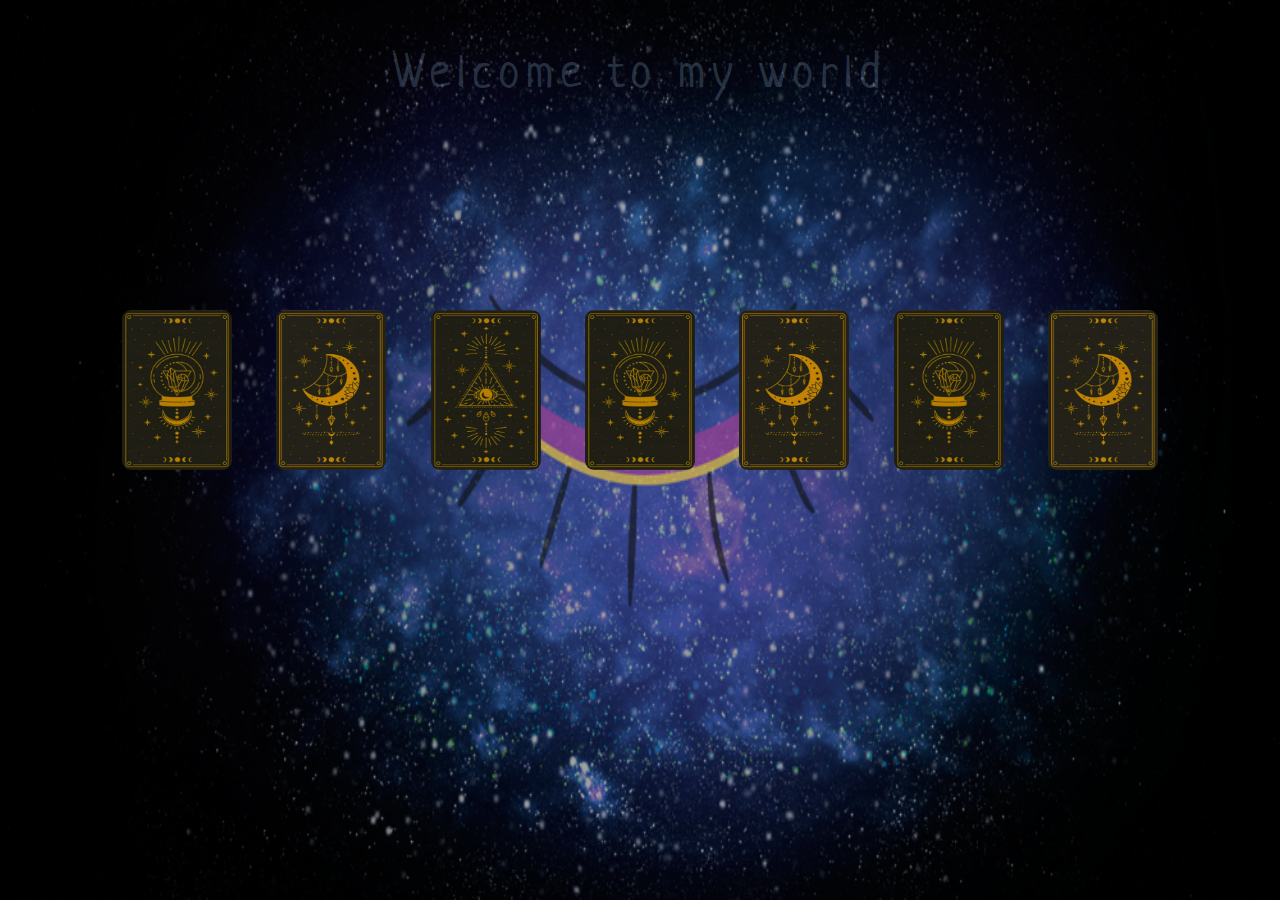
<file: index.html>
<!DOCTYPE html>
<html lang="en">
<head>
    <meta charset="UTF-8">
    <meta http-equiv="X-UA-Compatible" content="IE=edge">
    <meta name="viewport" content="width=device-width, initial-scale=1.0">
    <title>Project</title>
    <link rel="stylesheet" href="./css/home.css">
    <link rel="stylesheet" href="./css/responsive.css">
</head>
<body>
    <div class="container">
        <div class="background">
            <img class="background-itemi" src="img/home_bg00.png" alt="">
            <img class="background-item active" src="./img/home_bg.png" alt="">
            <img class="background-item" src="./img/home_bg2.png" alt="">
            <img class="background-item" src="./img/home_bg3.png" alt="">
            <img class="background-item" src="./img/home_bg2.png" alt="">
        </div>

        <div class="list-title">
            <span>Welcome  to  my  world</span>
        </div>

        <div class="list">
            
           
                <div class="card-wrap" onclick="this.classList.toggle('flip1'); flipSound1.pause(); flipSound1.currentTime = 0; flipSound1.play()">
                    <div class="flip-card-front">
                        <img src="./img/card1-01.png" class="style1" alt="">
                    </div>
                    <a href="./login.html" class="flip-card-back">
                        <img src="./img/back_card-01.png" class="style1" alt="">
                        <div class="card-link">
                            <span class="card-content style1">Login Form</span>
                        </div>
                    </a>
                </div>

                
                <div class="card-wrap" onclick="this.classList.toggle('flip2'); flipSound2.pause(); flipSound2.currentTime = 0; flipSound2.play()">
                    <div class="flip-card-front">
                        <img src="./img/card2-01.png" alt="">
                    </div>
                    <a href="./calculator.html" class="flip-card-back">
                        <img src="./img/back_card-01.png" alt="">
                        <div class="card-link">
                            <span class="card-content">Calculator</span>
                        </div>
                    </a>
                </div>

                
                <div class="card-wrap" onclick="this.classList.toggle('flip3'); flipSound3.pause(); flipSound3.currentTime = 0; flipSound3.play()">
                    <div class="flip-card-front">
                        <img src="./img/card3-01.png" class="style2" alt="">
                    </div>
                    <a href="./price_table.html" class="flip-card-back">
                        <img src="./img/back_card-01.png" class="style2" alt="">
                        <div class="card-link">
                            <span class="card-content style2">Price Table</span>
                        </div>
                    </a>
                </div>

                
                <div class="card-wrap" onclick="this.classList.toggle('flip4'); flipSound4.pause(); flipSound4.currentTime = 0; flipSound4.play()">
                    <div class="flip-card-front">
                        <img src="./img/card1-01.png" class="style3" alt="">
                    </div>
                    <a href="./seat_booking.html" class="flip-card-back">
                        <img src="./img/back_card-01.png" class="style3" alt="">
                        <div class="card-link">
                            <span class="card-content style3">Seat Booking</span>
                        </div>
                    </a>
                </div>

                
                <div class="card-wrap" onclick="this.classList.toggle('flip5'); flipSound5.pause(); flipSound5.currentTime = 0; flipSound5.play()">
                    <div class="flip-card-front">
                        <img src="./img/card2-01.png" class="style4" alt="">
                    </div>
                    <a href="./landing_page.html" class="flip-card-back">
                        <img src="./img/back_card-01.png" class="style4" alt="">
                        <div class="card-link">
                            <span class="card-content style4">Landing Page</span>
                        </div>
                    </a>
                </div>

                
                <div class="card-wrap" onclick="this.classList.toggle('flip1'); flipSound1.pause(); flipSound1.currentTime = 0; flipSound1.play()">
                    <div class="flip-card-front">
                        <img src="./img/card1-01.png" class="style1" alt="">
                    </div>
                    <a href="./courses.html" class="flip-card-back">
                        <img src="./img/back_card-01.png" class="style1" alt="">
                        <div class="card-link">
                            <span class="card-content style1">Courses</span>
                        </div>
                    </a>
                </div>

                
                <div class="card-wrap" onclick="this.classList.toggle('flip2'); flipSound2.pause(); flipSound2.currentTime = 0; flipSound2.play()">
                    <div class="flip-card-front">
                        <img src="./img/card2-01.png" alt="">
                    </div>
                    <a href="./calculator.html" class="flip-card-back">
                        <img src="./img/back_card-01.png" alt="">
                        <div class="card-link">
                            <span class="card-content">Calculator</span>
                        </div>
                    </a>
                </div>
                

                
            
                
                
                
                <audio class="flipSound1" style="width:0; height:0" src="./sound/page-flip-02.mp3" controls></audio>
                <audio class="flipSound2" style="width:0; height:0" src="./sound/page-flip-02.mp3" controls></audio>
                <audio class="flipSound3" style="width:0; height:0" src="./sound/page-flip-02.mp3" controls></audio>
                <audio class="flipSound4" style="width:0; height:0" src="./sound/page-flip-02.mp3" controls></audio>
                <audio class="flipSound5" style="width:0; height:0" src="./sound/page-flip-02.mp3" controls></audio>
                
            
        </div>
    </div>
    <script src="./js/jquery.js"></script>
    <script src="./js/js.js"></script>
</body>
</html>
</file>
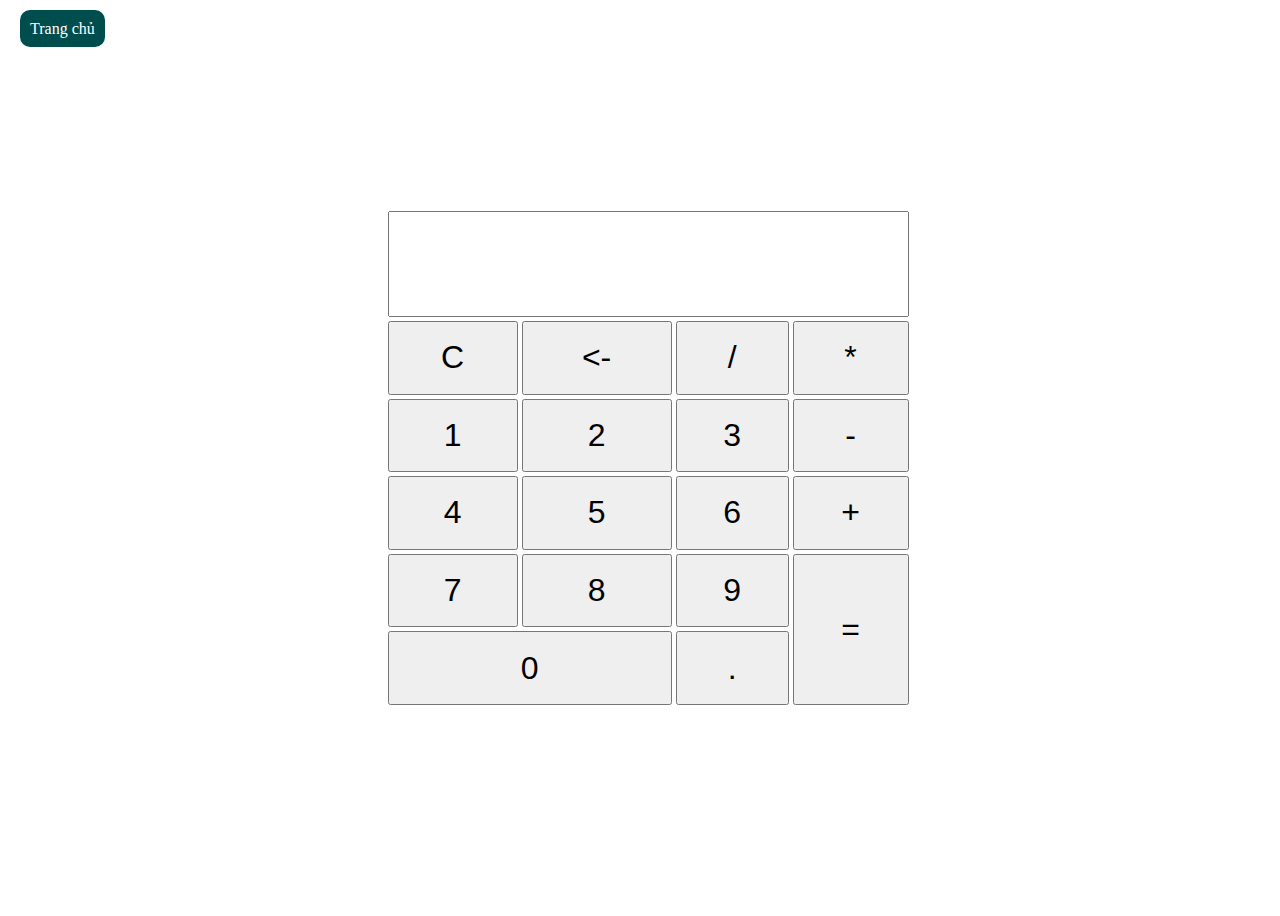
<file: calculator.html>
<!DOCTYPE html>
<html lang="en">
<head>
    <meta charset="UTF-8">
    <meta http-equiv="X-UA-Compatible" content="IE=edge">
    <meta name="viewport" content="width=device-width, initial-scale=1.0">
    <title>Document</title>
    <link rel="stylesheet" href="./css/cal.css">
</head>
<body style="width: 100%; height: 100vh; display: flex; justify-content: center; align-items: center;">
    <div class="info__back">
        <a href="./index.html" class="info__back-link">
            Trang chủ
        </a>
    </div>
    <table border="0" width = "500px" height = "500px">
        <tr>
            <td colspan="4" style="height: 100px;">
                <form action="">
                    <input type="text" id="result" style="width: 500px; height: 100px; font-size: 2rem; padding-left: 15px;">
                </form>
            </td>
        </tr>
        <tr>
            <td><button value="C" onclick="reset()" style="width: 100%; height: 100%; font-size: 2rem;">C</button></td>
            <td><button value="<-" onclick="back()" style="width: 100%; height: 100%; font-size: 2rem;"><-</button></td>
            <td><button value="/" onclick="insert('/')" style="width: 100%; height: 100%; font-size: 2rem;">/</button></td>
            <td><button value="*" onclick="insert('*')" style="width: 100%; height: 100%; font-size: 2rem;">*</button></td>
        </tr>
        <tr>
            <td><button value="1" onclick="insert('1')" style="width: 100%; height: 100%; font-size: 2rem;">1</button></td>
            <td><button value="2" onclick="insert('2')" style="width: 100%; height: 100%; font-size: 2rem;">2</button></td>
            <td><button value="3" onclick="insert('3')" style="width: 100%; height: 100%; font-size: 2rem;">3</button></td>
            <td><button value="-" onclick="insert('-')" style="width: 100%; height: 100%; font-size: 2rem;">-</button></td>
        </tr>
        <tr>
            <td><button value="4" onclick="insert('4')" style="width: 100%; height: 100%; font-size: 2rem;">4</button></td>
            <td><button value="5" onclick="insert('5')" style="width: 100%; height: 100%; font-size: 2rem;">5</button></td>
            <td><button value="6" onclick="insert('6')" style="width: 100%; height: 100%; font-size: 2rem;">6</button></td>
            <td><button value="+" onclick="insert('+')" style="width: 100%; height: 100%; font-size: 2rem;">+</button></td>
        </tr>
        <tr>
            <td><button value="7" onclick="insert('7')" style="width: 100%; height: 100%; font-size: 2rem;">7</button></td>
            <td><button value="8" onclick="insert('8')" style="width: 100%; height: 100%; font-size: 2rem;">8</button></td>
            <td><button value="9" onclick="insert('9')" style="width: 100%; height: 100%; font-size: 2rem;">9</button></td>
            <td rowspan="2"><button value="=" onclick="equal()" style="width: 100%; height: 100%; font-size: 2rem;">=</button></td>
        </tr>
        <tr>
            <td colspan="2"><button value="0" onclick="insert('0')" style="width: 100%; height: 100%; font-size: 2rem;">0</button></td>
            <td><button value="." onclick="insert('.')" style="width: 100%; height: 100%; font-size: 2rem;">.</button></td>
        </tr>
    </table>


    <script>
        
        var input = document.querySelector('#result')

        // Điền số ----------------------- 
        function insert(num){result.value += num}

        // Phép bằng ---------------------
        function equal(){
            if(input) {input.value = eval(input.value)
               
                    
                
            }
            else {input.value = ''}}



        // Reset ----------------------- 
        function reset(){input.value = ''}

        // Xóa số -----------------------
        function back(){input.value = input.value.substring(0, input.value.length - 1)} 

    </script>
</body>
</html>
</file>
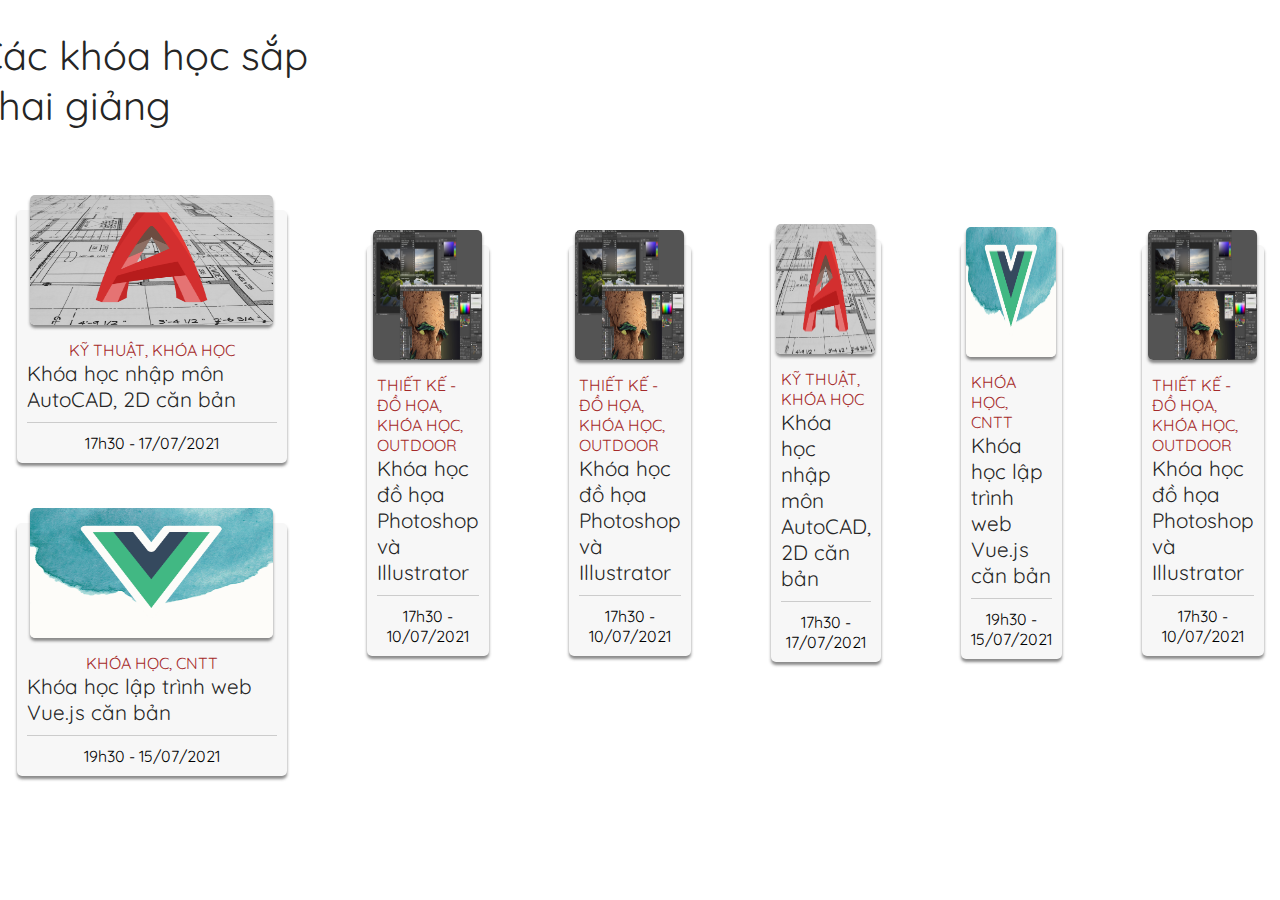
<file: courses.html>
<!DOCTYPE html>
<html lang="en">
<head>
    <meta charset="UTF-8">
    <meta http-equiv="X-UA-Compatible" content="IE=edge">
    <meta name="viewport" content="width=device-width, initial-scale=1.0">
    <title>Khóa học</title>
    <link rel="stylesheet" href="./css/courses.css">
</head>
<body>
    <div class="container">
        <div class="container__title">Các khóa học sắp khai giảng</div>
        <div class="container__courses">
            <!-- <div class="course">
                <img src="./img/ezreal.jpg" alt="" class="course__img">
                <div class="course__content">
                    <span class="course__content-link">khfwe</span>
                    <span class="course__content-text">Khóa học nhập môn autoCAD</span>
                </div>
                <span class="course__time">17/07/2020</span>
            </div>  -->


            <script type="text/javascript">
                var coursesList = [];
        
        
                var course = [
                    {
                        "img": "./img/autocad.png",
                        "link": 'Kỹ thuật, khóa học',
                        "text": 'Khóa học nhập môn AutoCAD, 2D căn bản',
                        "time": "17h30 - 17/07/2021 "
                    },
                    {
                        "img": "./img/vue.png",
                        "link": 'Khóa học, CNTT',
                        "text": 'Khóa học lập trình web Vue.js căn bản',
                        "time": "19h30 - 15/07/2021 "
                    },
                    {
                        "img": "./img/photoshop-ai.png",
                        "link": 'Thiết kế - Đồ họa, khóa học, Outdoor',
                        "text": 'Khóa học đồ họa Photoshop và Illustrator',
                        "time": "17h30 - 10/07/2021"
                    },
                    {
                        "img": "./img/photoshop-ai.png",
                        "link": 'Thiết kế - Đồ họa, khóa học, Outdoor',
                        "text": 'Khóa học đồ họa Photoshop và Illustrator',
                        "time": "17h30 - 10/07/2021"
                    },
                    {
                        "img": "./img/autocad.png",
                        "link": 'Kỹ thuật, khóa học',
                        "text": 'Khóa học nhập môn AutoCAD, 2D căn bản',
                        "time": "17h30 - 17/07/2021 "
                    },
                    {
                        "img": "./img/vue.png",
                        "link": 'Khóa học, CNTT',
                        "text": 'Khóa học lập trình web Vue.js căn bản',
                        "time": "19h30 - 15/07/2021 "
                    },
                    {
                        "img": "./img/photoshop-ai.png",
                        "link": 'Thiết kế - Đồ họa, khóa học, Outdoor',
                        "text": 'Khóa học đồ họa Photoshop và Illustrator',
                        "time": "17h30 - 10/07/2021"
                    }
                    
                ]
        
        
                for( var i = 0; i < course.length; i++ ) {         
                    coursesList.push(course[i])    
                }
        
        
        
                for( var i = 0; i < coursesList.length; i++ ) {
                    document.writeln(
                        `<div class="course">
                            <img src="${coursesList[i].img}" alt="" class="course__img">
                            <div class="course__content">
                                <span class="course__content-link">${coursesList[i].link}</span>
                                <span class="course__content-text">${coursesList[i].text}</span>
                            </div>
                                <span class="course__time">${coursesList[i].time}</span>
                            </div> 
                        </div>`
                    );
                }
            </script>

        </div>
    </div>





</body>
</html>
</file>
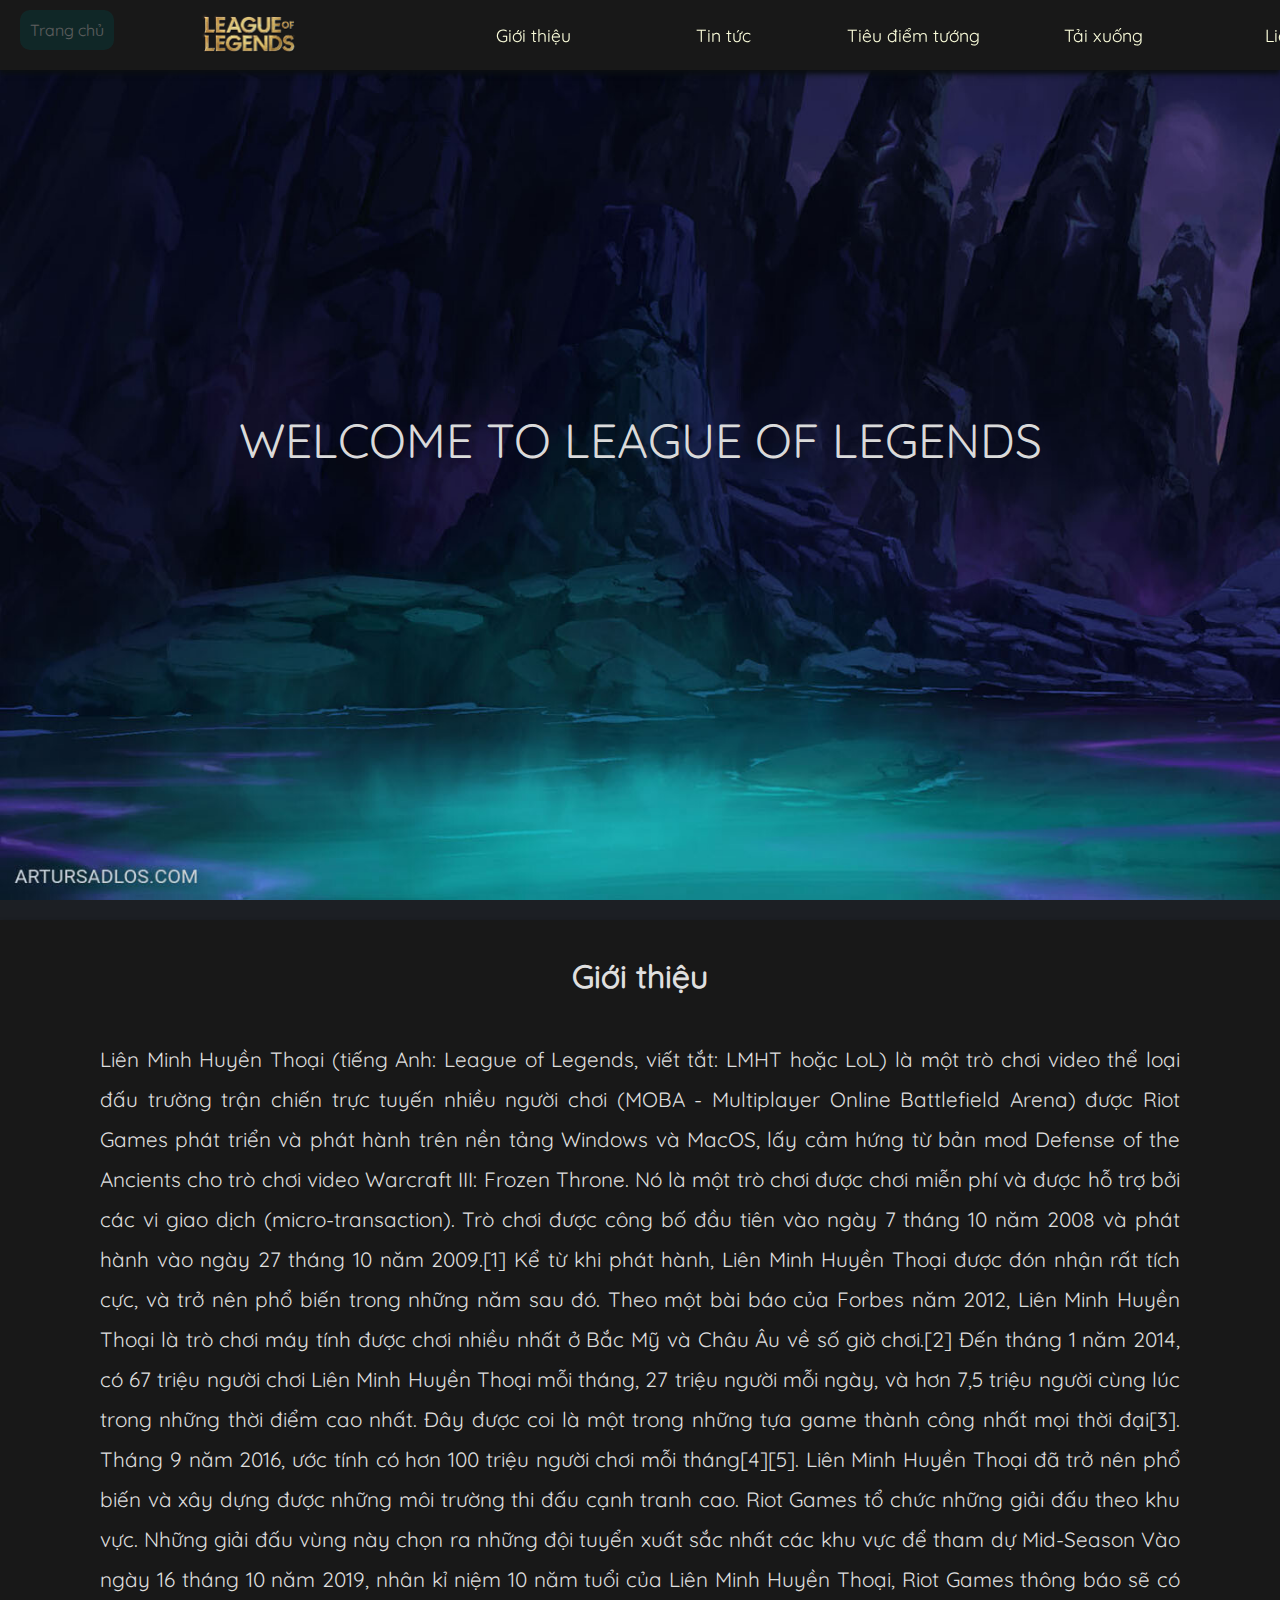
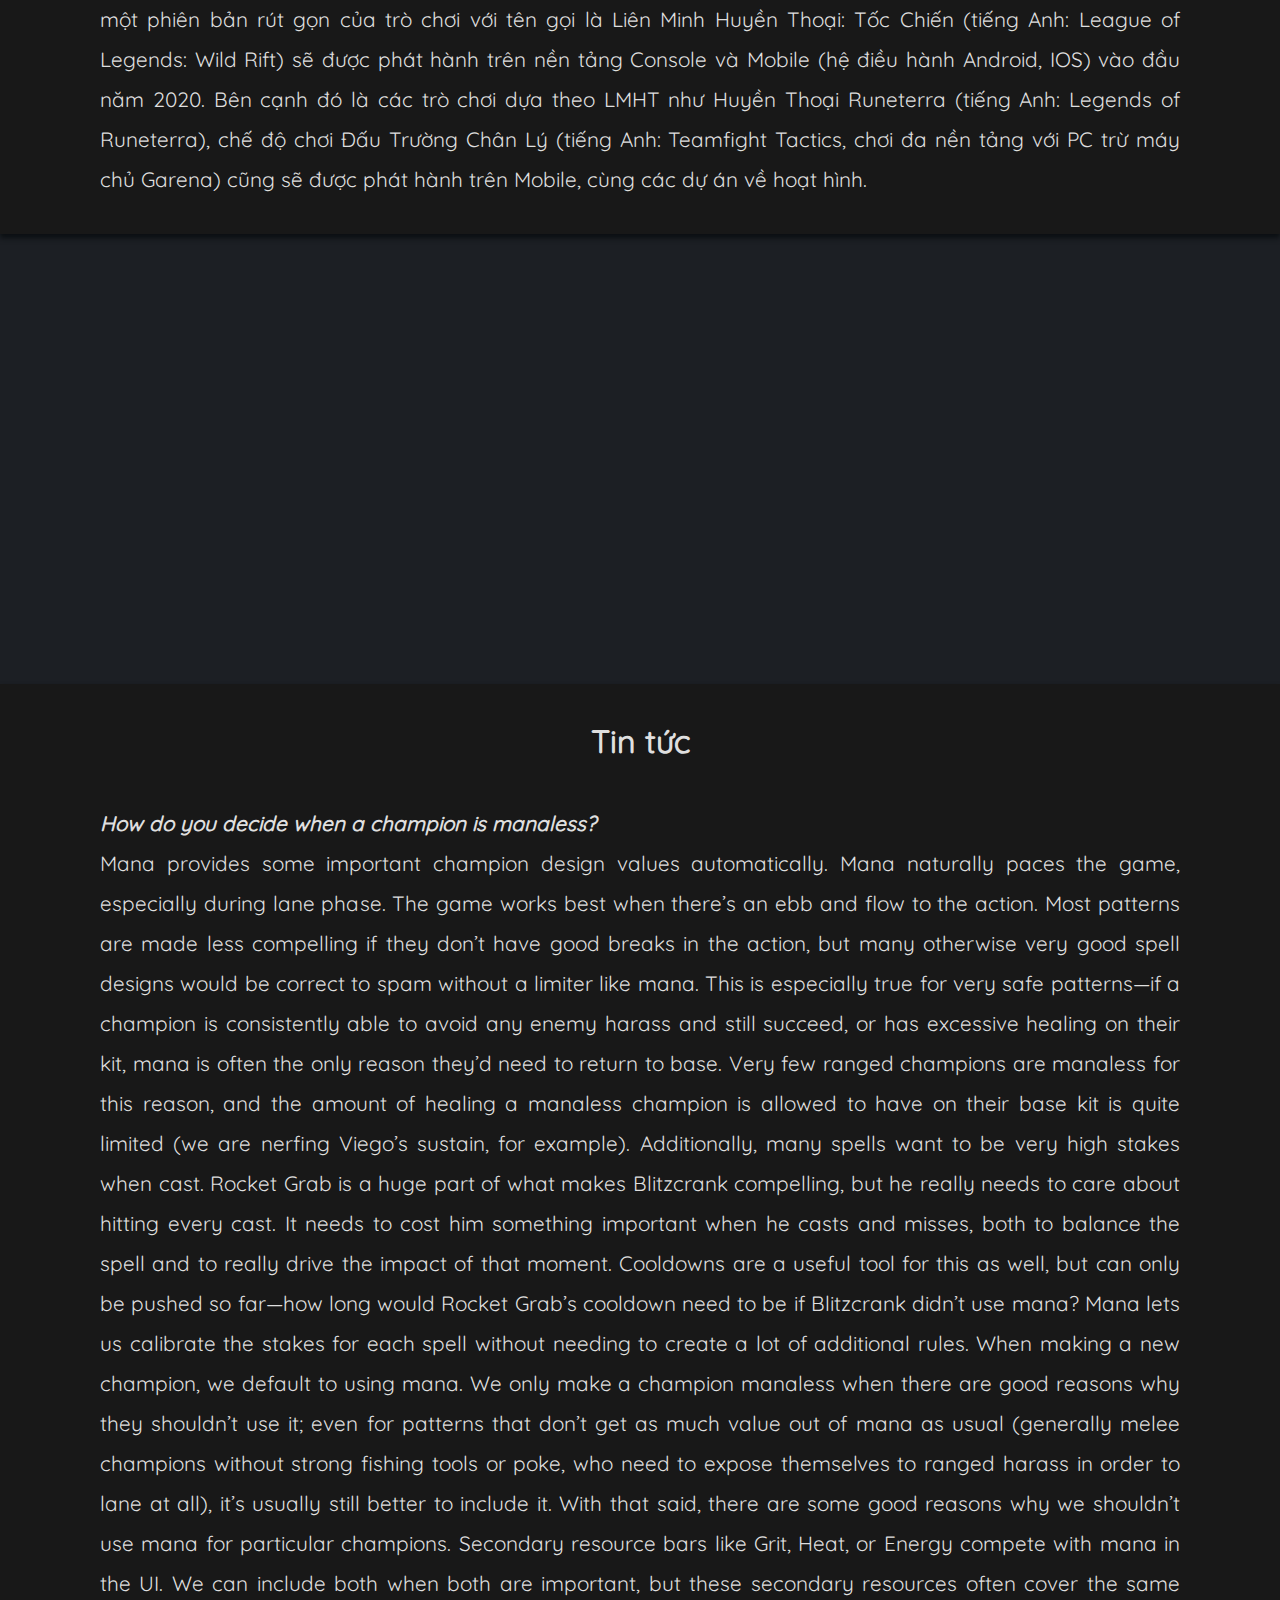
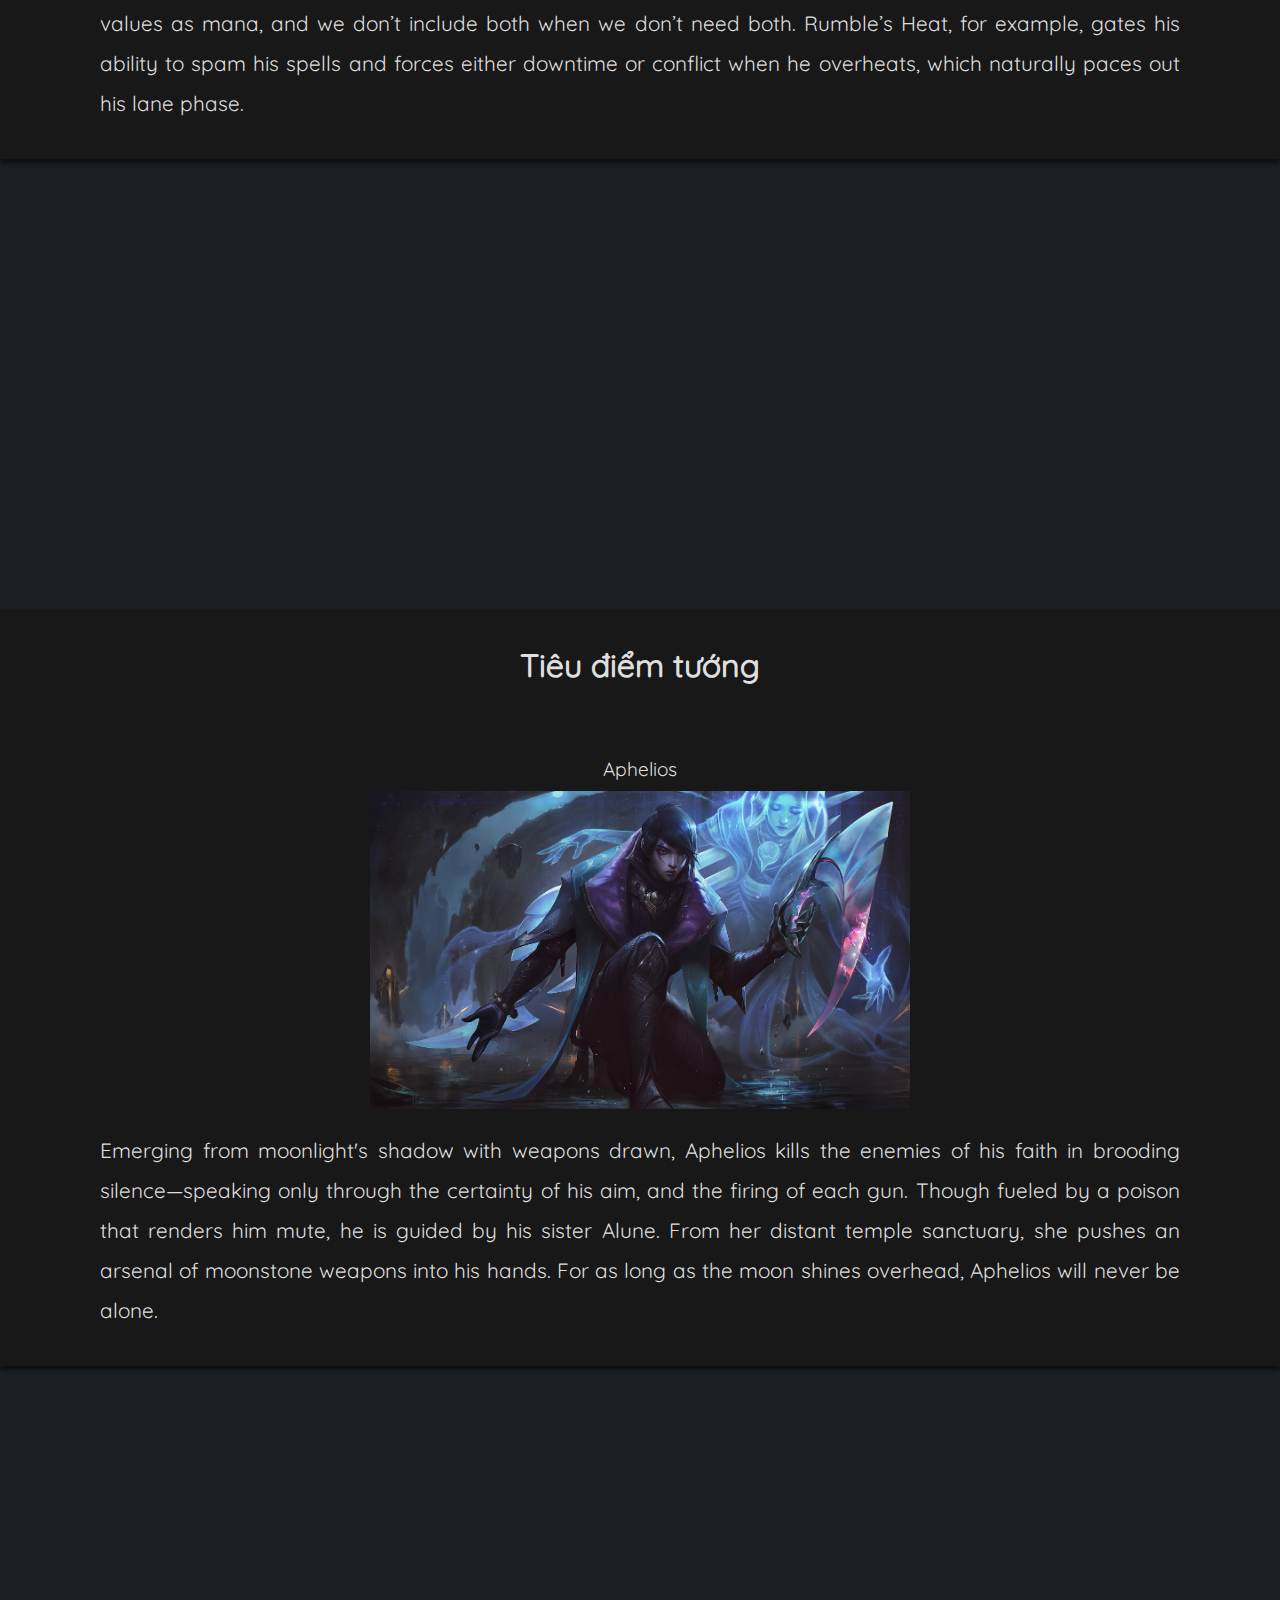
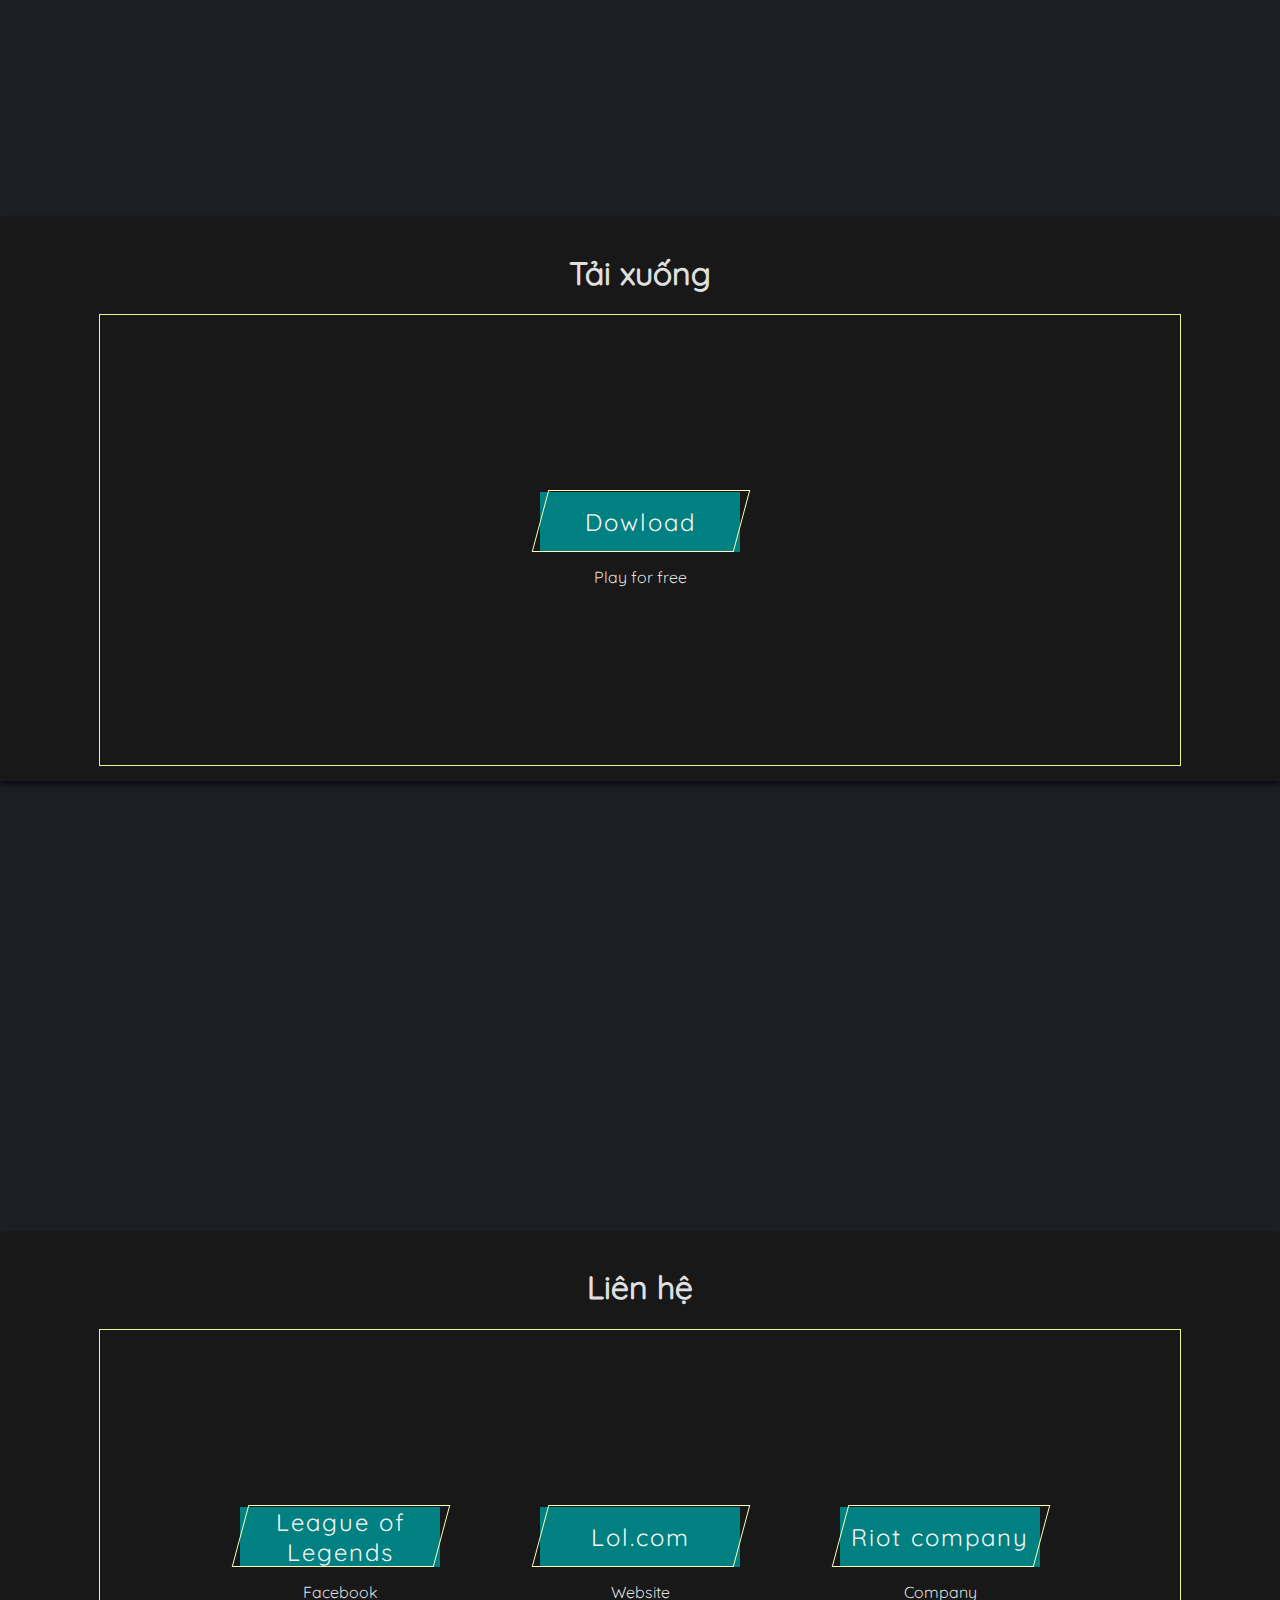
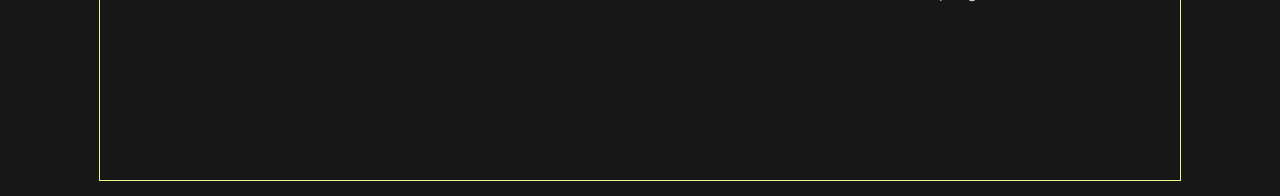
<file: landing_page.html>
<!DOCTYPE html>
<html lang="en">
<head>
    <meta charset="UTF-8">
    <meta http-equiv="X-UA-Compatible" content="IE=edge">
    <meta name="viewport" content="width=device-width, initial-scale=1.0">
    <title>Landing_page</title>
    <link rel="stylesheet" href="./css/landing_page.css">
</head>
<body>
    <div class="container">
        
    <div class="info__back">
        <a href="./index.html" class="info__back-link">
          Trang chủ
        </a>
      </div>

      <div class="heading">      
        <img class="heading__logo" src="./img/logo.png" alt="">
          
        <ul class="heading__nav">
            <li class="heading__nav-item"><a href="#gioithieu" class="heading__nav-link">Giới thiệu</a></li>
            <li class="heading__nav-item"><a href="#tintuc" class="heading__nav-link">Tin tức</a> </li>
            <li class="heading__nav-item"><a href="#tieudiemtuong" class="heading__nav-link">Tiêu điểm tướng</a> </li>
            <li class="heading__nav-item"><a href="#taixuong" class="heading__nav-link">Tải xuống</a> </li>
            <li class="heading__nav-item"><a href="#lienhe" class="heading__nav-link">Liên hệ</a> </li>
        </ul>
      </div>

      <div class="body">
          <div class="title">WELCOME TO LEAGUE OF LEGENDS</div>
          <div class="body-item" id="gioithieu">
            <h1 class="body-item__heading">Giới thiệu</h1>
            <div class="body-item__content">
                <p>Liên Minh Huyền Thoại (tiếng Anh: League of Legends, viết tắt: LMHT hoặc LoL)
                     là một trò chơi video thể loại đấu trường trận chiến trực tuyến nhiều người 
                     chơi (MOBA - Multiplayer Online Battlefield Arena) được Riot Games phát triển
                      và phát hành trên nền tảng Windows và MacOS, lấy cảm hứng từ bản mod Defense
                       of the Ancients cho trò chơi video Warcraft III: Frozen Throne. Nó là một trò
                        chơi được chơi miễn phí và được hỗ trợ bởi các vi giao dịch (micro-transaction).
                         Trò chơi được công bố đầu tiên vào ngày 7 tháng 10 năm 2008 và phát hành vào
                          ngày 27 tháng 10 năm 2009.[1] Kể từ khi phát hành, Liên Minh Huyền Thoại
                           được đón nhận rất tích cực, và trở nên phổ biến trong những năm sau đó.
                            Theo một bài báo của Forbes năm 2012, Liên Minh Huyền Thoại là trò chơi
                             máy tính được chơi nhiều nhất ở Bắc Mỹ và Châu Âu về số giờ chơi.[2]
                              Đến tháng 1 năm 2014, có 67 triệu người chơi Liên Minh Huyền Thoại 
                              mỗi tháng, 27 triệu người mỗi ngày, và hơn 7,5 triệu người cùng lúc
                               trong những thời điểm cao nhất. Đây được coi là một trong những tựa
                                game thành công nhất mọi thời đại[3]. Tháng 9 năm 2016, ước tính có 
                                hơn 100 triệu người chơi mỗi tháng[4][5].
                    Liên Minh Huyền Thoại đã trở nên phổ biến và xây dựng được những môi trường thi
                     đấu cạnh tranh cao. Riot Games tổ chức những giải đấu theo khu vực. Những giải
                      đấu vùng này chọn ra những đội tuyển xuất sắc nhất các khu vực để tham dự Mid-Season    
                    Vào ngày 16 tháng 10 năm 2019, nhân kỉ niệm 10 năm tuổi của Liên Minh Huyền Thoại,
                     Riot Games thông báo sẽ có một phiên bản rút gọn của trò chơi với tên gọi là Liên
                      Minh Huyền Thoại: Tốc Chiến (tiếng Anh: League of Legends: Wild Rift) sẽ được phát
                       hành trên nền tảng Console và Mobile (hệ điều hành Android, IOS) vào đầu năm 2020.
                        Bên cạnh đó là các trò chơi dựa theo LMHT như Huyền Thoại Runeterra (tiếng Anh: 
                        Legends of Runeterra), chế độ chơi Đấu Trường Chân Lý (tiếng Anh: Teamfight Tactics,
                         chơi đa nền tảng với PC trừ máy chủ Garena) cũng sẽ được phát hành trên Mobile, cùng
                          các dự án về hoạt hình.</p>
            </div>
          </div>

        

          <div class="body-item" id="tintuc">
            <h1 class="body-item__heading">Tin tức</h1>
            <div class="body-item__content">
                <p><i><b>How do you decide when a champion is manaless?</b></i><br>
                    Mana provides some important champion design values automatically.                 
                    Mana naturally paces the game, especially during lane phase. The game 
                    works best when there’s an ebb and flow to the action. Most patterns are 
                    made less compelling if they don’t have good breaks in the action, but many 
                    otherwise very good spell designs would be correct to spam without a limiter like mana.                  
                    This is especially true for very safe patterns—if a champion is consistently
                     able to avoid any enemy harass and still succeed, or has excessive healing
                      on their kit, mana is often the only reason they’d need to return to base.
                       Very few ranged champions are manaless for this reason, and the amount of
                        healing a manaless champion is allowed to have on their base kit is quite
                         limited (we are nerfing Viego’s sustain, for example).                  
                    Additionally, many spells want to be very high stakes when cast. Rocket Grab 
                    is a huge part of what makes Blitzcrank compelling, but he really needs to care
                     about hitting every cast. It needs to cost him something important when he casts
                      and misses, both to balance the spell and to really drive the impact of that moment.
                       Cooldowns are a useful tool for this as well, but can only be pushed so far—how
                        long would Rocket Grab’s cooldown need to be if Blitzcrank didn’t use mana?
                         Mana lets us calibrate the stakes for each spell without needing to create 
                         a lot of additional rules.        
                    When making a new champion, we default to using mana. We only make a champion
                     manaless when there are good reasons why they shouldn’t use it; even for patterns 
                     that don’t get as much value out of mana as usual (generally melee champions without
                      strong fishing tools or poke, who need to expose themselves to ranged harass in order
                       to lane at all), it’s usually still better to include it. With that said, there are 
                       some good reasons why we shouldn’t use mana for particular champions.
                    Secondary resource bars like Grit, Heat, or Energy compete with mana in the UI. 
                    We can include both when both are important, but these secondary resources often cover 
                    the same values as mana, and we don’t include both when we don’t need both. Rumble’s Heat,
                     for example, gates his ability to spam his spells and forces either downtime or conflict 
                     when he overheats, which naturally paces out his lane phase.</p>
            </div>
          </div>

          <div class="body-item" id="tieudiemtuong">
            <h1 class="body-item__heading">Tiêu điểm tướng</h1>
            <div class="body-item__content">
                <span class="body-item__content-name">Aphelios</span>
                <img src="./img/Aphelios_0.jpg" alt="" class="body-item__content-img">
                <p>Emerging from moonlight's shadow with weapons drawn, Aphelios kills the enemies of his
                     faith in brooding silence—speaking only through the certainty of his aim, and the firing of each gun. Though fueled by a poison that renders him mute, he is guided by his sister Alune. From her distant temple sanctuary, she pushes an arsenal of moonstone weapons into his hands. For as long as the moon shines overhead, Aphelios will never be alone.</p>
            </div>
          </div>

          <div class="body-item" id="taixuong">
            <h1 class="body-item__heading">Tải xuống</h1>
            <div class="body-item__content">
               <div class="body-item__content-dowload">
                   <div class="dowload-btn__wrapper">

                    <div class="body-item__dowload-btn">
                        Dowload
                    </div>
                    <span class="body-item__dowload-text">Play for free</span>
                   </div>
               </div>
            </div>
          </div>

          <div class="body-item footer" id="lienhe">
            <h1 class="body-item__heading">Liên hệ</h1>
            <div class="body-item__content">
               <div class="body-item__content-dowload">
                   <div class="dowload-btn__wrapper">
                    <div class="body-item__dowload-btn">
                        League of Legends 
                    </div>
                    <span class="body-item__dowload-text">Facebook</span>
                    </div>
                    <div class="dowload-btn__wrapper">
                        <div class="body-item__dowload-btn">
                            Lol.com
                        </div>
                        <span class="body-item__dowload-text">Website</span>
                        </div>
                        <div class="dowload-btn__wrapper">
                            <div class="body-item__dowload-btn">
                                Riot company
                            </div>
                            <span class="body-item__dowload-text">Company</span>
                            </div>
                </div>
                       
            </div>
          </div>
          
      </div>
    </div>
      
</body>
</html>
</file>
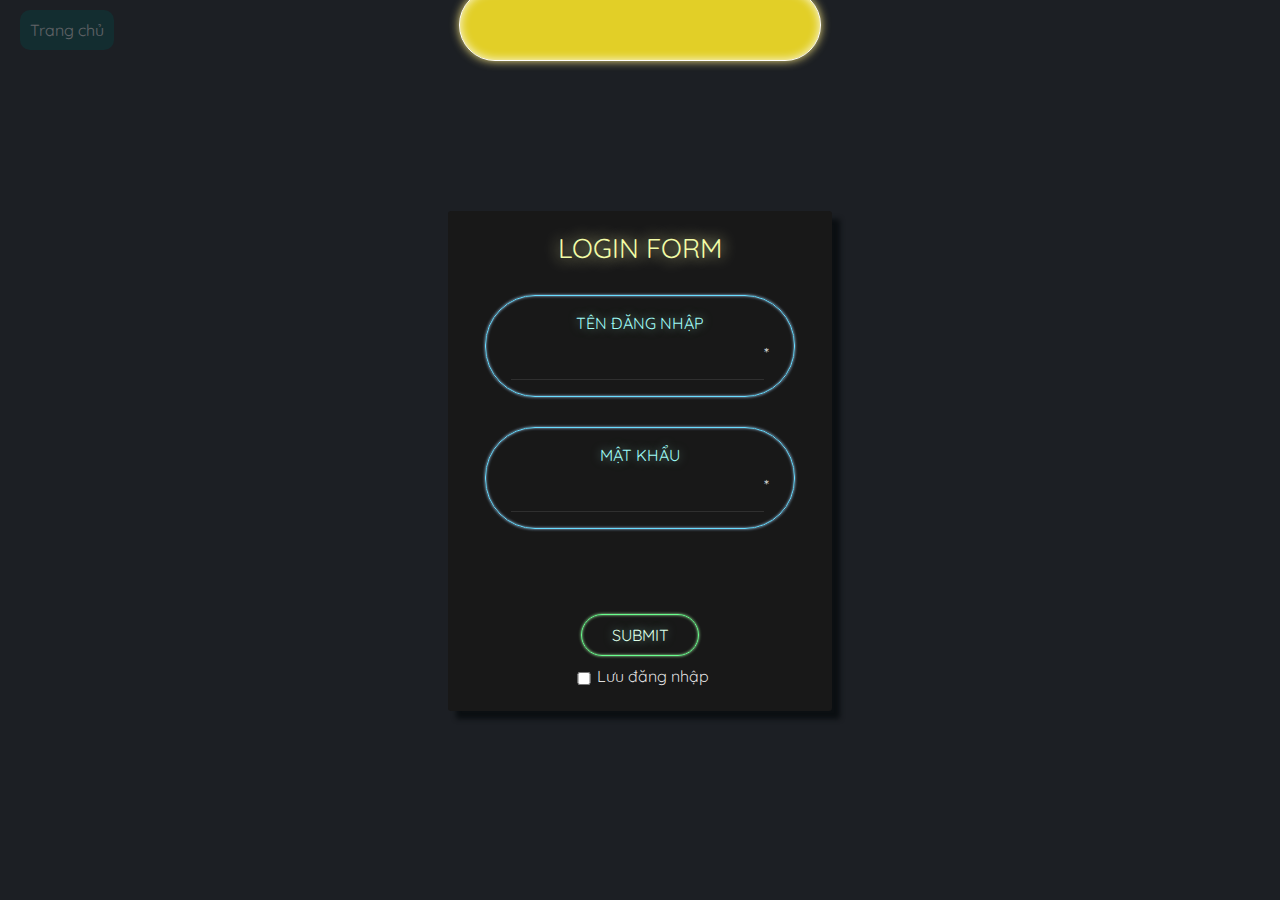
<file: login.html>
<!DOCTYPE html>
<html lang="en">
<head>
    <meta charset="UTF-8">
    <meta http-equiv="X-UA-Compatible" content="IE=edge">
    <meta name="viewport" content="width=device-width, initial-scale=1.0">
    <title>Login</title>
    <link rel="stylesheet" href="./css/dang_nhap.css">
</head>
<body>
    <div class="container">
        
        <div class="info__back">
            <a href="./index.html" class="info__back-link">
                Trang chủ
            </a>
        </div>
        <div class="popup">
            <span class="popup-text"></span>
          </div>
        <div class="form">
            <form action="">
                <div class="main-title">login form</div>
                <div class="name item">
                    <label for="" class="title">Tên đăng nhập</label>
                    <div class="input">
                        <input type="text" autocomplete="off" id="name">
                        <label for="">*</label>
                    </div>
                   
                </div>
                <div class="password item">
                    <label for="" class="title">Mật khẩu</label>
                    <div class="input">
                        <input type="password" autocomplete="off" id="password">
                        <label for="">*</label>
                    </div>
                   
                    
                </div>
                <label for="" class="forget"><a href="">* Quên mật khẩu hả?</a></label>
                <div class="submit">
                    <div id="submit" onclick="dangNhap()">Submit</div>
                    <div class="input save">
                        <input type="checkbox" class="checkbox">
                        <label for="" class="checkbox_text">Lưu đăng nhập</label>
                    </div>
                   
                </div>
            </form>
            <audio class="notificationDrop" style="width:0; height:0" src="./sound/notification_drop_down.wav" controls></audio>
            <audio class="next" style="width:0; height:0" src="./sound/mario coin.wav" controls></audio>
        </div>
        
    </div>

    <script src="./js/jquery.js"></script>
    <script>
        var dropSound = document.querySelector('.notificationDrop')
        var ding = document.querySelector('.next')

        // Hàm pop-up-------------------
        function popUp(text, sound) {
                $('.popup').removeClass('active1');
                $('.popup').addClass('active');
                $('.popup-text').text(text)
                sound.play()

                setTimeout(function () {
                    $('.popup').removeClass('active');
                    $('.popup').addClass('active1');
                }, 1500)
        }


        // Hàm đăng nhập ----------------
        function dangNhap() {
            if (($('#name').val() == 'admin') && ($('#password').val() == 'admin')) {
                popUp('Đúng ời!',ding)
                $('.forget').removeClass('active')
            } else {
                popUp('Sai gòi!',dropSound)
                $('.forget').removeClass('active')
                setTimeout(function(){
                    $('.forget').addClass('active')
                }, 500)
               
            }
        }
    </script>
</body>
</html>
</file>
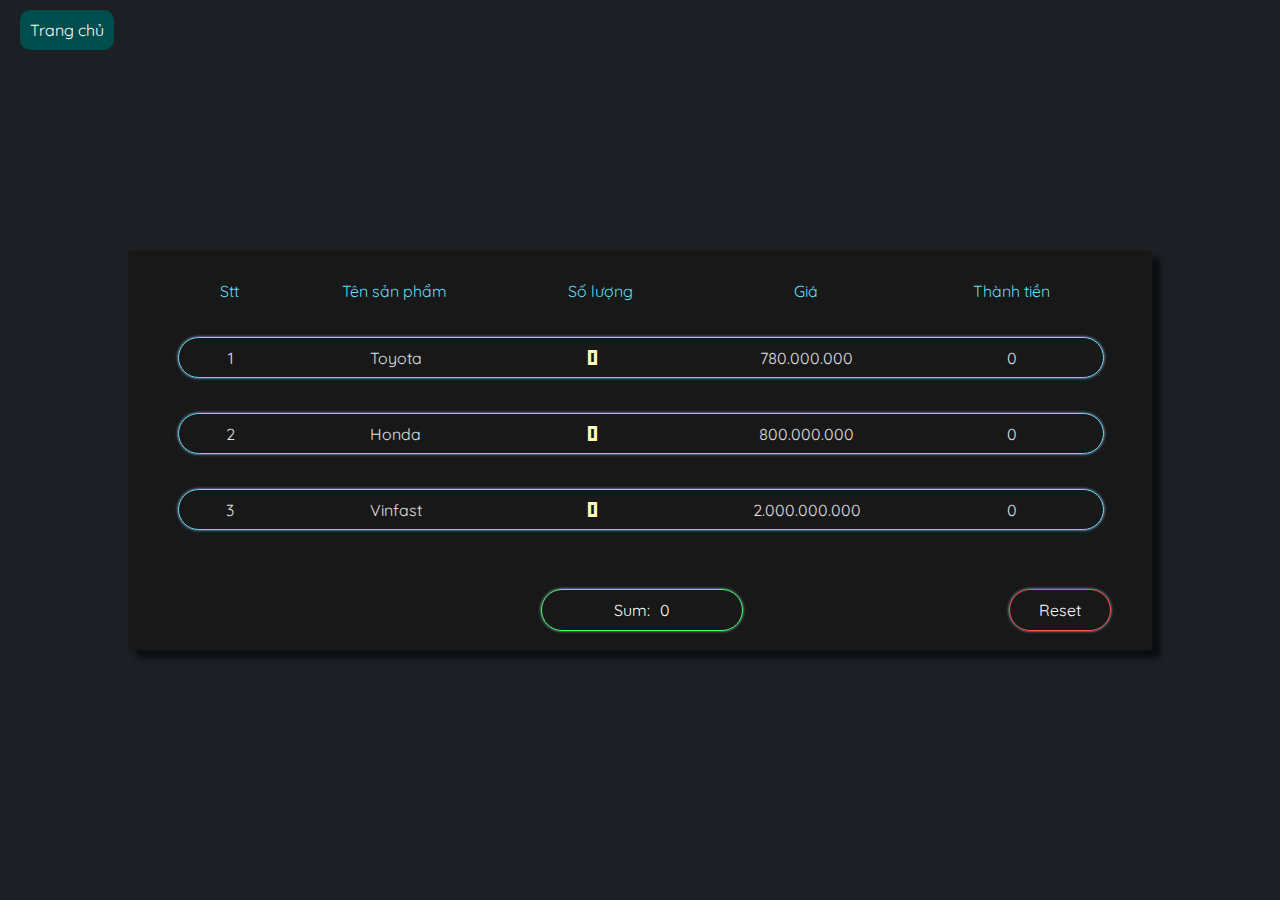
<file: price_table.html>
<!DOCTYPE html>
<html lang="en">
<head>
    <meta charset="UTF-8">
    <meta http-equiv="X-UA-Compatible" content="IE=edge">
    <meta name="viewport" content="width=device-width, initial-scale=1.0">
    <title>Table</title>
    
    <link rel="stylesheet" href="./css/price_table.css">
</head>
<body>
    <div class="container">
        <div class="info__back">
            <a href="./index.html" class="info__back-link">
                Trang chủ
            </a>
        </div>
        <table class="table table-success mt-5" id="table1">
            
                <tr>
                    <td scope="col">Stt</td>
                    <td scope="col">Tên sản phẩm</td>
                    <td scope="col">Số lượng</td>
                    <td scope="col">Giá</td>
                    <td scope="col">Thành tiền</td>
                </tr>
           
                <tr>
                    <td scope="row">1</td>
                    <td>Toyota</td>
                    <td><input type="number" class="amount" value="0"></td>
                    <td>780.000.000</td>
                    <td></td>
                </tr>
                <tr>
                    <td scope="row">2</td>
                    <td>Honda</td>
                    <td><input type="number" class="amount" value="0"></td>
                    <td>800.000.000</td>
                    <td></td>
                </tr>
                <tr>
                    <td scope="row">3</td>
                    <td>Vinfast</td>
                    <td><input type="number" class="amount" value="0"></td>
                    <td>2.000.000.000</td>
                    <td></td>
                </tr>
            
        </table>
        <div class="footer"><div  class="result">Sum: <div  id="total" ></div></div> <div class ='reset'>Reset</div></div>
        <audio class="decrease" src="./sound/single_coin_drop.mp3" controls>ee</audio>
        <audio class="increase" src="./sound/cash_register.wav" controls>ee</audio>
    </div>
  

    

    <script src="./js/jquery.js"></script>
    <script>

        var total = 0;
// Hàm tính 
        function calculate() {
            var table = document.querySelector('#table1');
            for ( var i = 1; i < table.rows.length; i++) {
                var quanlity = table.rows[i].cells[2].children[0].value;
                var price = table.rows[i].cells[3].innerText;
                var amount = parseInt(quanlity)*parseFloat(price.replaceAll('.',''));
                table.rows[i].cells[4].innerText = amount;
                total += amount;
            }                            
        }

// Chạy hàm để có giá mặc định
        calculate();
        

// Hàm change giá cập nhật khi số lượng thay đổi

        document.querySelector('#total').innerText = total;
        $('.amount').change(function() {
            total = 0;
            calculate();
            document.querySelector('#total').innerText = total;
            var increase = document.querySelector('.increase');
                increase.pause();
                increase.currentTime = 0;
                increase.play();

// Reset

var reset = document.querySelector('.reset');
           
            reset.addEventListener('click', function() {
                var input = document.querySelectorAll('input');
                $('input').val(0);
                calculate();   
                document.querySelector('#total').innerText = 0;
                var decrease = document.querySelector('.decrease');
                decrease.play();
                     
        })



        })





    </script>
</body>
</html>
</file>
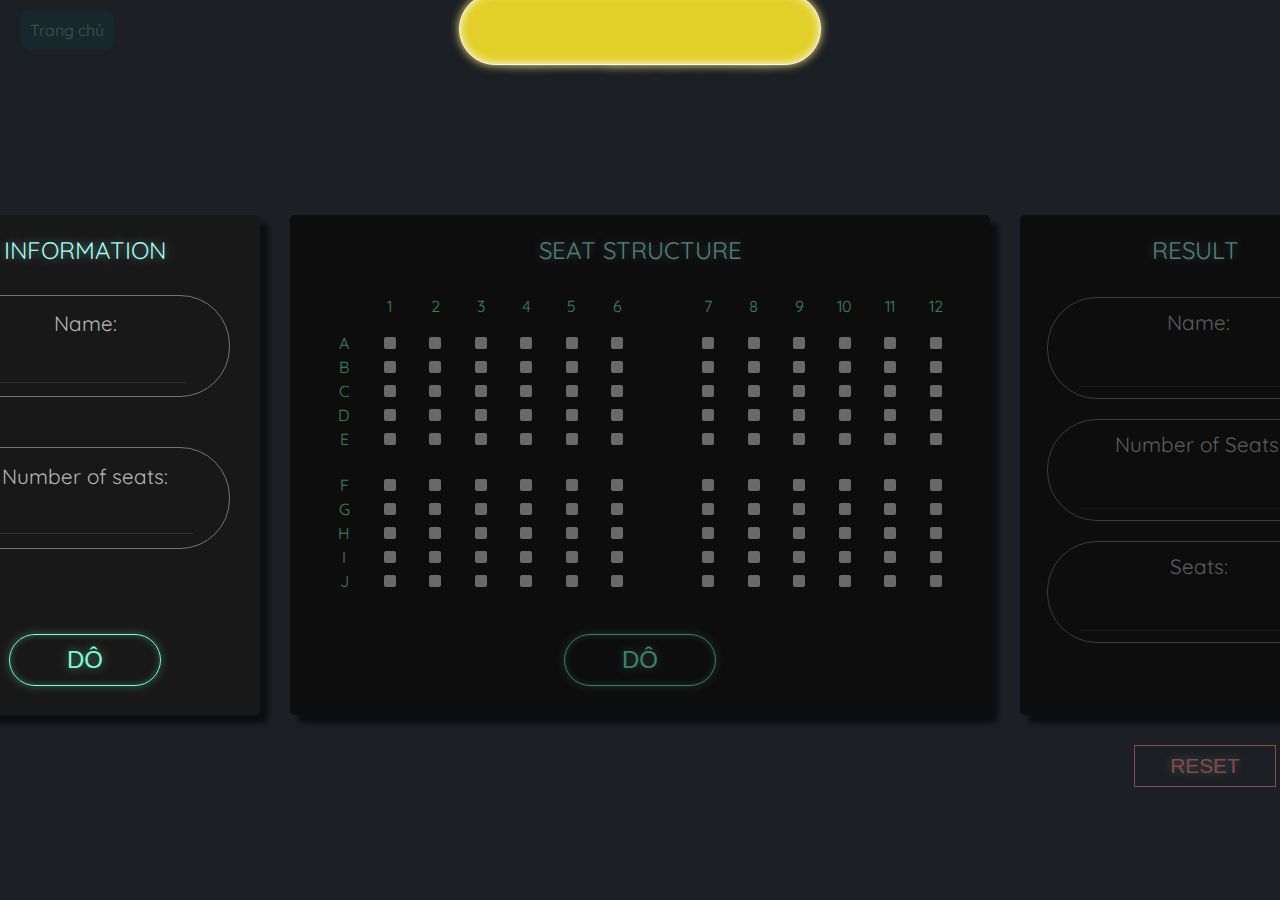
<file: seat_booking.html>
<!DOCTYPE html>
<html lang="en">

<head>
  <meta charset="UTF-8">
  <meta http-equiv="X-UA-Compatible" content="IE=edge">
  <meta name="viewport" content="width=device-width, initial-scale=1.0">
  <title>Seat Booking</title>
  <link rel="stylesheet" href="./css/seat_booking.css">
</head>

<body>

  <body onload="onLoaderFunc()">


    <div class="info__back">
      <a href="./index.html" class="info__back-link">
        Trang chủ
      </a>
    </div>
    <div class="popup">
      <!-- <img src="./img/annoying.jpg" alt="" class="popup-img"> -->
      <span class="popup-text"></span>
    </div>
    <div class="title">SEAT BOOKING</div>
    <div class="container">
      <div class="info">
        <div class="info-modal"></div>
        <div class="inputForm">
          <div class="form-title">Information</div>
          <div class="form-name">
            <span>Name:</span>
            <input autocomplete="off" type="text" id="Username" required>
          </div>


          <div class="form-quanlity">
            <span>Number of seats:</span>
            <input type="number" id="Numseats" required>
          </div>

          <div class="form-btn">
            <button onclick="takeData()">Dô</button>
          </div>
        </div>
      </div>



      <div class="seat-choosing">
        <div class="seat-choosing-modal active"></div>
        <div class="form-title">Seat Structure</div>
        <table id="seatsBlock">
          <tr>
            <td></td>
            <td>1</td>
            <td>2</td>
            <td>3</td>
            <td>4</td>
            <td>5</td>
            <td>6</td>
            <td></td>
            <td>7</td>
            <td>8</td>
            <td>9</td>
            <td>10</td>
            <td>11</td>
            <td>12</td>
          </tr>

          <tr>
            <td>A</td>
            <td><input type="checkbox" class="seats" value="A1"></td>
            <td><input type="checkbox" class="seats" value="A2"></td>
            <td><input type="checkbox" class="seats" value="A3"></td>
            <td><input type="checkbox" class="seats" value="A4"></td>
            <td><input type="checkbox" class="seats" value="A5"></td>
            <td><input type="checkbox" class="seats" value="A6"></td>
            <td class="seatGap"></td>
            <td><input type="checkbox" class="seats" value="A7"></td>
            <td><input type="checkbox" class="seats" value="A8"></td>
            <td><input type="checkbox" class="seats" value="A9"></td>
            <td><input type="checkbox" class="seats" value="A10"></td>
            <td><input type="checkbox" class="seats" value="A11"></td>
            <td><input type="checkbox" class="seats" value="A12"></td>
          </tr>

          <tr>
            <td>B</td>
            <td><input type="checkbox" class="seats" value="B1"></td>
            <td><input type="checkbox" class="seats" value="B2"></td>
            <td><input type="checkbox" class="seats" value="B3"></td>
            <td><input type="checkbox" class="seats" value="B4"></td>
            <td><input type="checkbox" class="seats" value="B5"></td>
            <td><input type="checkbox" class="seats" value="B6"></td>
            <td></td>
            <td><input type="checkbox" class="seats" value="B7"></td>
            <td><input type="checkbox" class="seats" value="B8"></td>
            <td><input type="checkbox" class="seats" value="B9"></td>
            <td><input type="checkbox" class="seats" value="B10"></td>
            <td><input type="checkbox" class="seats" value="B11"></td>
            <td><input type="checkbox" class="seats" value="B12"></td>
          </tr>

          <tr>
            <td>C</td>
            <td><input type="checkbox" class="seats" value="C1"></td>
            <td><input type="checkbox" class="seats" value="C2"></td>
            <td><input type="checkbox" class="seats" value="C3"></td>
            <td><input type="checkbox" class="seats" value="C4"></td>
            <td><input type="checkbox" class="seats" value="C5"></td>
            <td><input type="checkbox" class="seats" value="C6"></td>
            <td></td>
            <td><input type="checkbox" class="seats" value="C7"></td>
            <td><input type="checkbox" class="seats" value="C8"></td>
            <td><input type="checkbox" class="seats" value="C9"></td>
            <td><input type="checkbox" class="seats" value="C10"></td>
            <td><input type="checkbox" class="seats" value="C11"></td>
            <td><input type="checkbox" class="seats" value="C12"></td>
          </tr>

          <tr>
            <td>D</td>
            <td><input type="checkbox" class="seats" value="D1"></td>
            <td><input type="checkbox" class="seats" value="D2"></td>
            <td><input type="checkbox" class="seats" value="D3"></td>
            <td><input type="checkbox" class="seats" value="D4"></td>
            <td><input type="checkbox" class="seats" value="D5"></td>
            <td><input type="checkbox" class="seats" value="D6"></td>
            <td></td>
            <td><input type="checkbox" class="seats" value="D7"></td>
            <td><input type="checkbox" class="seats" value="D8"></td>
            <td><input type="checkbox" class="seats" value="D9"></td>
            <td><input type="checkbox" class="seats" value="D10"></td>
            <td><input type="checkbox" class="seats" value="D11"></td>
            <td><input type="checkbox" class="seats" value="D12"></td>
          </tr>

          <tr>
            <td>E</td>
            <td><input type="checkbox" class="seats" value="E1"></td>
            <td><input type="checkbox" class="seats" value="E2"></td>
            <td><input type="checkbox" class="seats" value="E3"></td>
            <td><input type="checkbox" class="seats" value="E4"></td>
            <td><input type="checkbox" class="seats" value="E5"></td>
            <td><input type="checkbox" class="seats" value="E6"></td>
            <td></td>
            <td><input type="checkbox" class="seats" value="E7"></td>
            <td><input type="checkbox" class="seats" value="E8"></td>
            <td><input type="checkbox" class="seats" value="E9"></td>
            <td><input type="checkbox" class="seats" value="E10"></td>
            <td><input type="checkbox" class="seats" value="E11"></td>
            <td><input type="checkbox" class="seats" value="E12"></td>
          </tr>

          <tr class="seatVGap"></tr>

          <tr>
            <td>F</td>
            <td><input type="checkbox" class="seats" value="F1"></td>
            <td><input type="checkbox" class="seats" value="F2"></td>
            <td><input type="checkbox" class="seats" value="F3"></td>
            <td><input type="checkbox" class="seats" value="F4"></td>
            <td><input type="checkbox" class="seats" value="F5"></td>
            <td><input type="checkbox" class="seats" value="F6"></td>
            <td></td>
            <td><input type="checkbox" class="seats" value="F7"></td>
            <td><input type="checkbox" class="seats" value="F8"></td>
            <td><input type="checkbox" class="seats" value="F9"></td>
            <td><input type="checkbox" class="seats" value="F10"></td>
            <td><input type="checkbox" class="seats" value="F11"></td>
            <td><input type="checkbox" class="seats" value="F12"></td>
          </tr>

          <tr>
            <td>G</td>
            <td><input type="checkbox" class="seats" value="G1"></td>
            <td><input type="checkbox" class="seats" value="G2"></td>
            <td><input type="checkbox" class="seats" value="G3"></td>
            <td><input type="checkbox" class="seats" value="G4"></td>
            <td><input type="checkbox" class="seats" value="G5"></td>
            <td><input type="checkbox" class="seats" value="G6"></td>
            <td></td>
            <td><input type="checkbox" class="seats" value="G7"></td>
            <td><input type="checkbox" class="seats" value="G8"></td>
            <td><input type="checkbox" class="seats" value="G9"></td>
            <td><input type="checkbox" class="seats" value="G10"></td>
            <td><input type="checkbox" class="seats" value="G11"></td>
            <td><input type="checkbox" class="seats" value="G12"></td>
          </tr>

          <tr>
            <td>H</td>
            <td><input type="checkbox" class="seats" value="H1"></td>
            <td><input type="checkbox" class="seats" value="H2"></td>
            <td><input type="checkbox" class="seats" value="H3"></td>
            <td><input type="checkbox" class="seats" value="H4"></td>
            <td><input type="checkbox" class="seats" value="H5"></td>
            <td><input type="checkbox" class="seats" value="H6"></td>
            <td></td>
            <td><input type="checkbox" class="seats" value="H7"></td>
            <td><input type="checkbox" class="seats" value="H8"></td>
            <td><input type="checkbox" class="seats" value="H9"></td>
            <td><input type="checkbox" class="seats" value="H10"></td>
            <td><input type="checkbox" class="seats" value="H11"></td>
            <td><input type="checkbox" class="seats" value="H12"></td>
          </tr>

          <tr>
            <td>I</td>
            <td><input type="checkbox" class="seats" value="I1"></td>
            <td><input type="checkbox" class="seats" value="I2"></td>
            <td><input type="checkbox" class="seats" value="I3"></td>
            <td><input type="checkbox" class="seats" value="I4"></td>
            <td><input type="checkbox" class="seats" value="I5"></td>
            <td><input type="checkbox" class="seats" value="I6"></td>
            <td></td>
            <td><input type="checkbox" class="seats" value="I7"></td>
            <td><input type="checkbox" class="seats" value="I8"></td>
            <td><input type="checkbox" class="seats" value="I9"></td>
            <td><input type="checkbox" class="seats" value="I10"></td>
            <td><input type="checkbox" class="seats" value="I11"></td>
            <td><input type="checkbox" class="seats" value="I12"></td>
          </tr>

          <tr>
            <td>J</td>
            <td><input type="checkbox" class="seats" value="J1"></td>
            <td><input type="checkbox" class="seats" value="J2"></td>
            <td><input type="checkbox" class="seats" value="J3"></td>
            <td><input type="checkbox" class="seats" value="J4"></td>
            <td><input type="checkbox" class="seats" value="J5"></td>
            <td><input type="checkbox" class="seats" value="J6"></td>
            <td></td>
            <td><input type="checkbox" class="seats" value="J7"></td>
            <td><input type="checkbox" class="seats" value="J8"></td>
            <td><input type="checkbox" class="seats" value="J9"></td>
            <td><input type="checkbox" class="seats" value="J10"></td>
            <td><input type="checkbox" class="seats" value="J11"></td>
            <td><input type="checkbox" class="seats" value="J12"></td>
          </tr>


        </table>

        <div class="form-btn">
          <button class="btn2" onclick="updateTextArea()">Dô</button>
        </div>
      </div>

      <div class="result-display">
        <div class="result-display-modal active"></div>
        <div class="form-title">Result</div>
        <div class="displayerBoxes">

          
          <table class="Displaytable">

            <tr>
              <td class="form-title">Name:</td>
              <td><textarea id="nameDisplay"></textarea></td>
            </tr>

            <tr>
              <td class="form-title">Number of Seats:</td>
              <td><textarea id="NumberDisplay"></textarea></td>
            </tr>

            <tr>
              <td class="form-title">Seats:</td>
              <td><textarea id="seatsDisplay"></textarea></td>
            </tr>
          </table>


        </div>
      </div>
    </div>
    <div class="reset-div"><button class="reset">Reset</button></div>
    <audio class="checkSound" style="width:0; height:0" src="./sound/check.mp3" controls></audio>
    <audio class="notificationDrop" style="width:0; height:0" src="./sound/notification_drop_down.wav" controls></audio>
    <audio class="next" style="width:0; height:0" src="./sound/mario coin.wav" controls></audio>




    <script src="./js/jquery.js"></script>
    <script>


      // Khi bắt đầu chạy thì disabled 2 thằng kia----------
      function onLoaderFunc() {
        // $(".seatStructure *").prop("disabled", true);
        // $(".displayerBoxes *").prop("disabled", true);
        $('.seat-choosing-modal').addClass('active');
        $('.result-display-modal').addClass('active');

      }

      var dropSound = document.querySelector('.notificationDrop')
      var ding = document.querySelector('.next')
      function takeData() {
        if (($("#Username").val().length == 0) || ($("#Numseats").val().length == 0)) {

          $('.popup').removeClass('active');
          $('.popup').removeClass('active1');
          $('.popup').addClass('active');
          $('.popup-text').text('Nhập dô!')
          // dropSound.pause();
          // dropSound.currentTime = 0;
          dropSound.play()


          setTimeout(function () {
            $('.popup').removeClass('active');
            $('.popup').addClass('active1');
          }, 1500)
        }
        else {
          // $(".inputForm *").prop("disabled", true);
          // $(".seatStructure *").prop("disabled", false);
          $('.seat-choosing-modal').removeClass('active');
          $('.info-modal').addClass('active');
          ding.play()
        }
      }


      function updateTextArea() {

        if ($("input:checked").length == ($("#Numseats").val())) {
          // $(".seatStructure *").prop("disabled", true);
          $('.result-display-modal').removeClass('active');
          $('.seat-choosing-modal').addClass('active');

          var allNameVals = [];
          var allNumberVals = [];
          var allSeatsVals = [];

          //Storing in Array
          allNameVals.push($("#Username").val());
          allNumberVals.push($("#Numseats").val());
          $('#seatsBlock :checked').each(function () {
            allSeatsVals.push(" " + ($(this).val()));
          });

          //Displaying 
          $('#nameDisplay').val(allNameVals);
          $('#NumberDisplay').val(allNumberVals);
          $('#seatsDisplay').val(allSeatsVals);

          ding.pause()
          ding.currentTime = 0
           ding.play()
        }
        else {
          if ($("input:checked").length == 0) {
            $('.popup').removeClass('active');
            $('.popup').addClass('active');
            $('.popup').removeClass('active1');
            $('.popup-text').text("Sao hông chọn?")
            dropSound.play()

            setTimeout(function () {
              $('.popup').removeClass('active');
              $('.popup').addClass('active1');
            }, 1500)
          } else {
            if ($("input:checked").length < $("#Numseats").val()) {
              $('.popup').removeClass('active');
              $('.popup').addClass('active');
              $('.popup').removeClass('active1');
              $('.popup-text').text("Mới có " + ($("input:checked").length) + " chỗ à!")
              dropSound.play()

              setTimeout(function () {
                $('.popup').removeClass('active');
                $('.popup').addClass('active1');
              }, 1500)
            } else {
              $('.popup').removeClass('active');
              $('.popup').addClass('active');
              $('.popup').removeClass('active1');
              $('.popup-text').text("Chọn lố gòi!")
              dropSound.play()

              setTimeout(function () {
                $('.popup').removeClass('active');
                $('.popup').addClass('active1');
              }, 1500)
            }
          };


        }
      }


      function updateTextArea1() {

if ($("input:checked").length == ($("#Numseats").val())) {
  // $(".seatStructure *").prop("disabled", true);
  $('.result-display-modal').removeClass('active');
  $('.seat-choosing-modal').addClass('active');

  var allNameVals = [];
  var allNumberVals = [];
  var allSeatsVals = [];

  //Storing in Array
  allNameVals.push($("#Username").val());
  allNumberVals.push($("#Numseats").val());
  $('#seatsBlock :checked').each(function () {
    allSeatsVals.push(" " + ($(this).val()));
  });

  //Displaying 
  $('#nameDisplay').val(allNameVals);
  $('#NumberDisplay').val(allNumberVals);
  $('#seatsDisplay').val(allSeatsVals);
}
else {
  if ($("input:checked").length == 0) {
    $('.popup').removeClass('active');
    $('.popup').addClass('active');
    $('.popup').removeClass('active1');
    $('.popup-text').text("Sao hông chọn?")
    dropSound.play()

    setTimeout(function () {
      $('.popup').removeClass('active');
      $('.popup').addClass('active1');
    }, 1500)
  } else {
    if ($("input:checked").length < $("#Numseats").val()) {
      $('.popup').removeClass('active');
      $('.popup').addClass('active');
      $('.popup').removeClass('active1');
      $('.popup-text').text("Mới có " + ($("input:checked").length) + " chỗ à!")
      dropSound.play()

      setTimeout(function () {
        $('.popup').removeClass('active');
        $('.popup').addClass('active1');
      }, 1500)
    } else {
      $('.popup').removeClass('active');
      $('.popup').addClass('active');
      $('.popup').removeClass('active1');
      $('.popup-text').text("Chọn lố gòi!")
      dropSound.play()

      setTimeout(function () {
        $('.popup').removeClass('active');
        $('.popup').addClass('active1');
      }, 1500)
    }
  };


}
}

      
      // Reset--------------
      var reset = document.querySelector('.reset');
      reset.addEventListener('click', function () {

        if ($('#Username').val().length == 0 && $('#Numseats').val().length == 0) {
          $('.popup').removeClass('active');
          $('.popup').addClass('active');
          $('.popup').removeClass('active1');
          $('.popup-text').text("Reset gòi!!")
          dropSound.play()

          setTimeout(function () {
            $('.popup').removeClass('active');
            $('.popup').addClass('active1');
          }, 1500)
        } else {
        $('.info-modal').removeClass('active');
        $('.seat-choosing-modal').addClass('active');
        $('.result-display-modal').addClass('active');
        $('#Username').val('');
        $('#Numseats').val('');

        $('.seats').prop('checked', false)

        $('#nameDisplay').val("");
        $('#NumberDisplay').val("");
        $('#seatsDisplay').val(""); }
      })

      

      // Click info modal

      $('.info-modal').click(function () {
        $('.info-modal').removeClass('active');
        $('.seat-choosing-modal').addClass('active');
        $('.result-display-modal').addClass('active');
        // $('.seats').prop('checked', false)

        $('#nameDisplay').val("");
        $('#NumberDisplay').val("");
        $('#seatsDisplay').val("");
      })



      // Click seat modal
      $('.seat-choosing-modal').click(function () {

        if ($('#nameDisplay').val().length != "") {
          $('.info-modal').addClass('active');
          $('.seat-choosing-modal').removeClass('active');
          $('.result-display-modal').addClass('active');
          $('#nameDisplay').val("");
          $('#NumberDisplay').val("");
          $('#seatsDisplay').val("");
        }


      })




      $('#nameDisplay').change(function () {
        $('.popup').removeClass('active');
        $('.popup').addClass('active');
        $('.popup').removeClass('active1');
        $('.popup-text').text("Đừng có sửa!!")
        dropSound.play()

        setTimeout(function () {
          $('.popup').removeClass('active');
          $('.popup').addClass('active1');
        }, 1500);
    
        updateTextArea1()
      })

      $('#NumberDisplay').change(function () {
        $('.popup').removeClass('active');
        $('.popup').addClass('active');
        $('.popup').removeClass('active1');
        $('.popup-text').text("Đừng có sửa!!")
        dropSound.play()

        setTimeout(function () {
          $('.popup').removeClass('active');
          $('.popup').addClass('active1');
        }, 1500)
        updateTextArea1()
      })

      $('#seatsDisplay').change(function () {
        $('.popup').removeClass('active');
        $('.popup').addClass('active');
        $('.popup').removeClass('active1');
        $('.popup-text').text("Đừng có sửa!!")
        dropSound.play()

        setTimeout(function () {
          $('.popup').removeClass('active');
          $('.popup').addClass('active1');
        }, 1500)
        updateTextArea1()
      })


      $('.seats').change(function(){
        var checkSound = document.querySelector('.checkSound')
        checkSound.pause();
        checkSound.currentTime = 0;
        checkSound.play()
      })





    </script>

  </body>

</html>
</file>
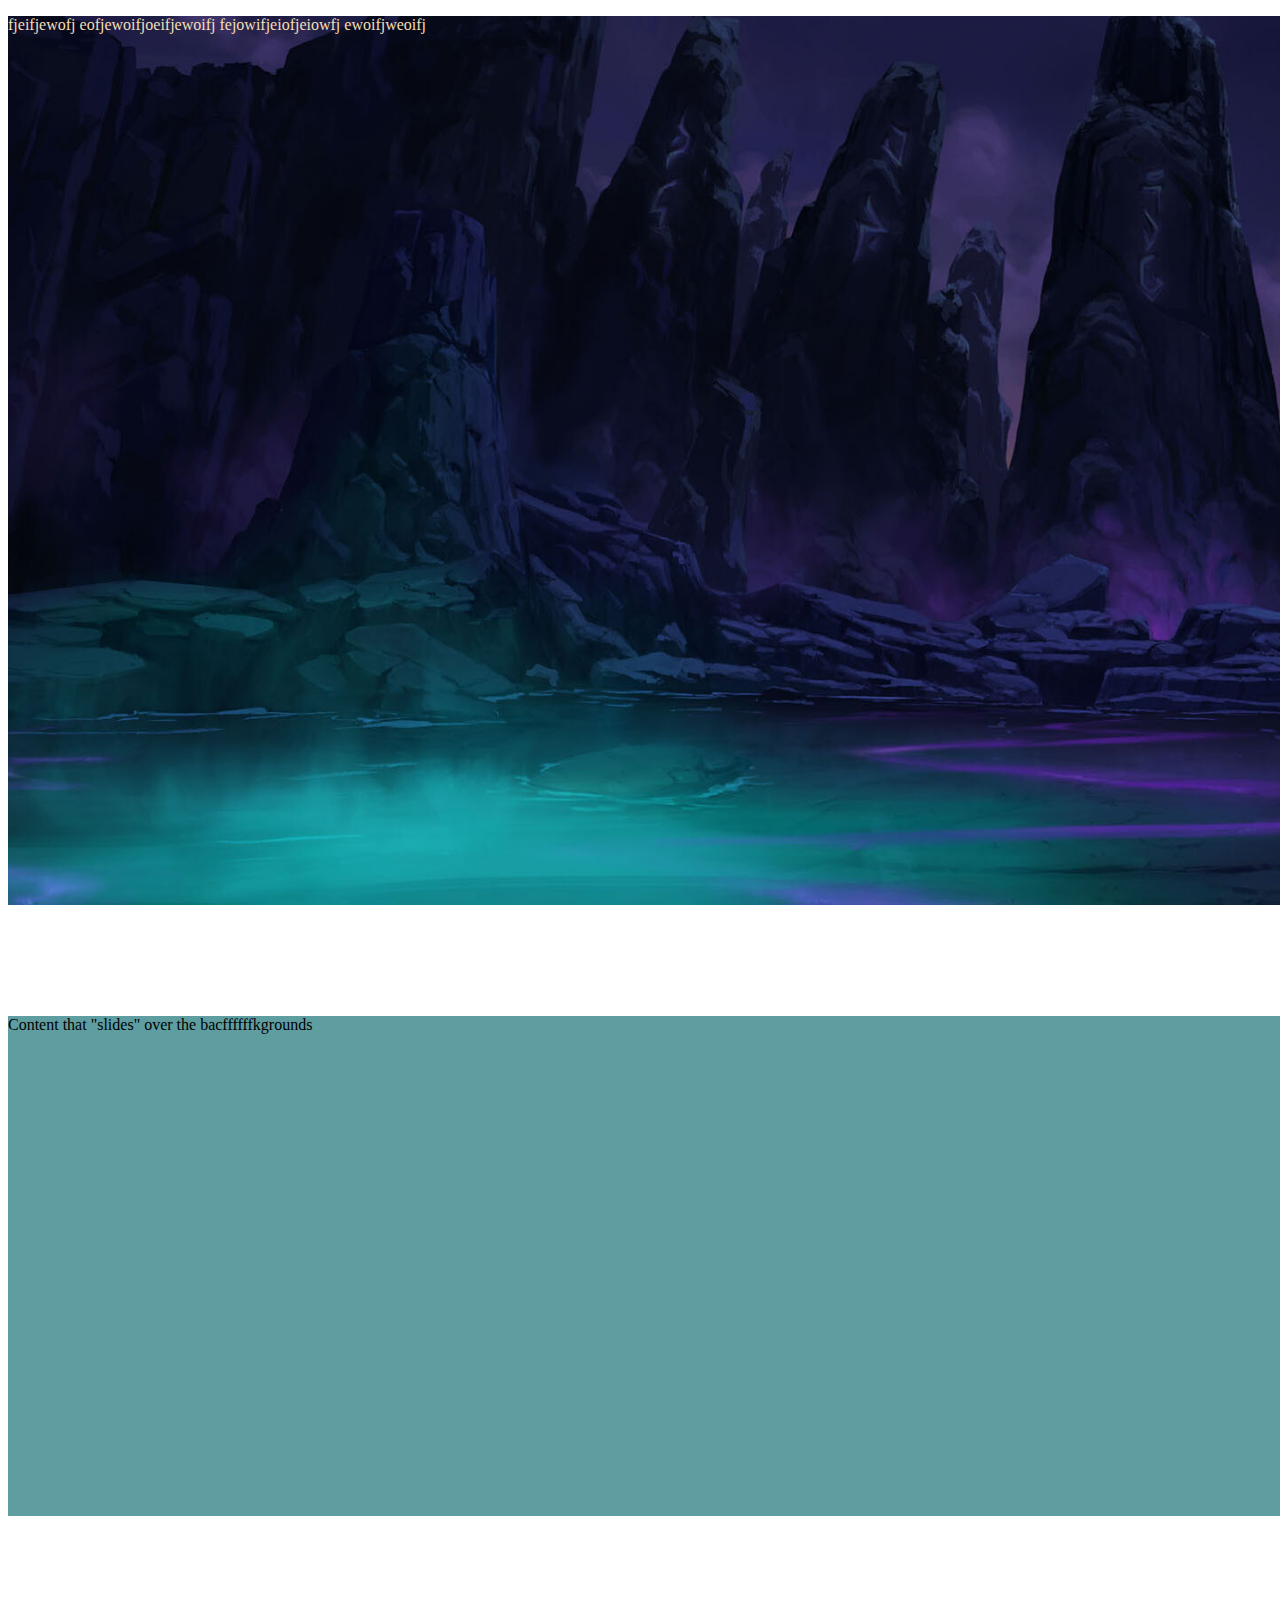
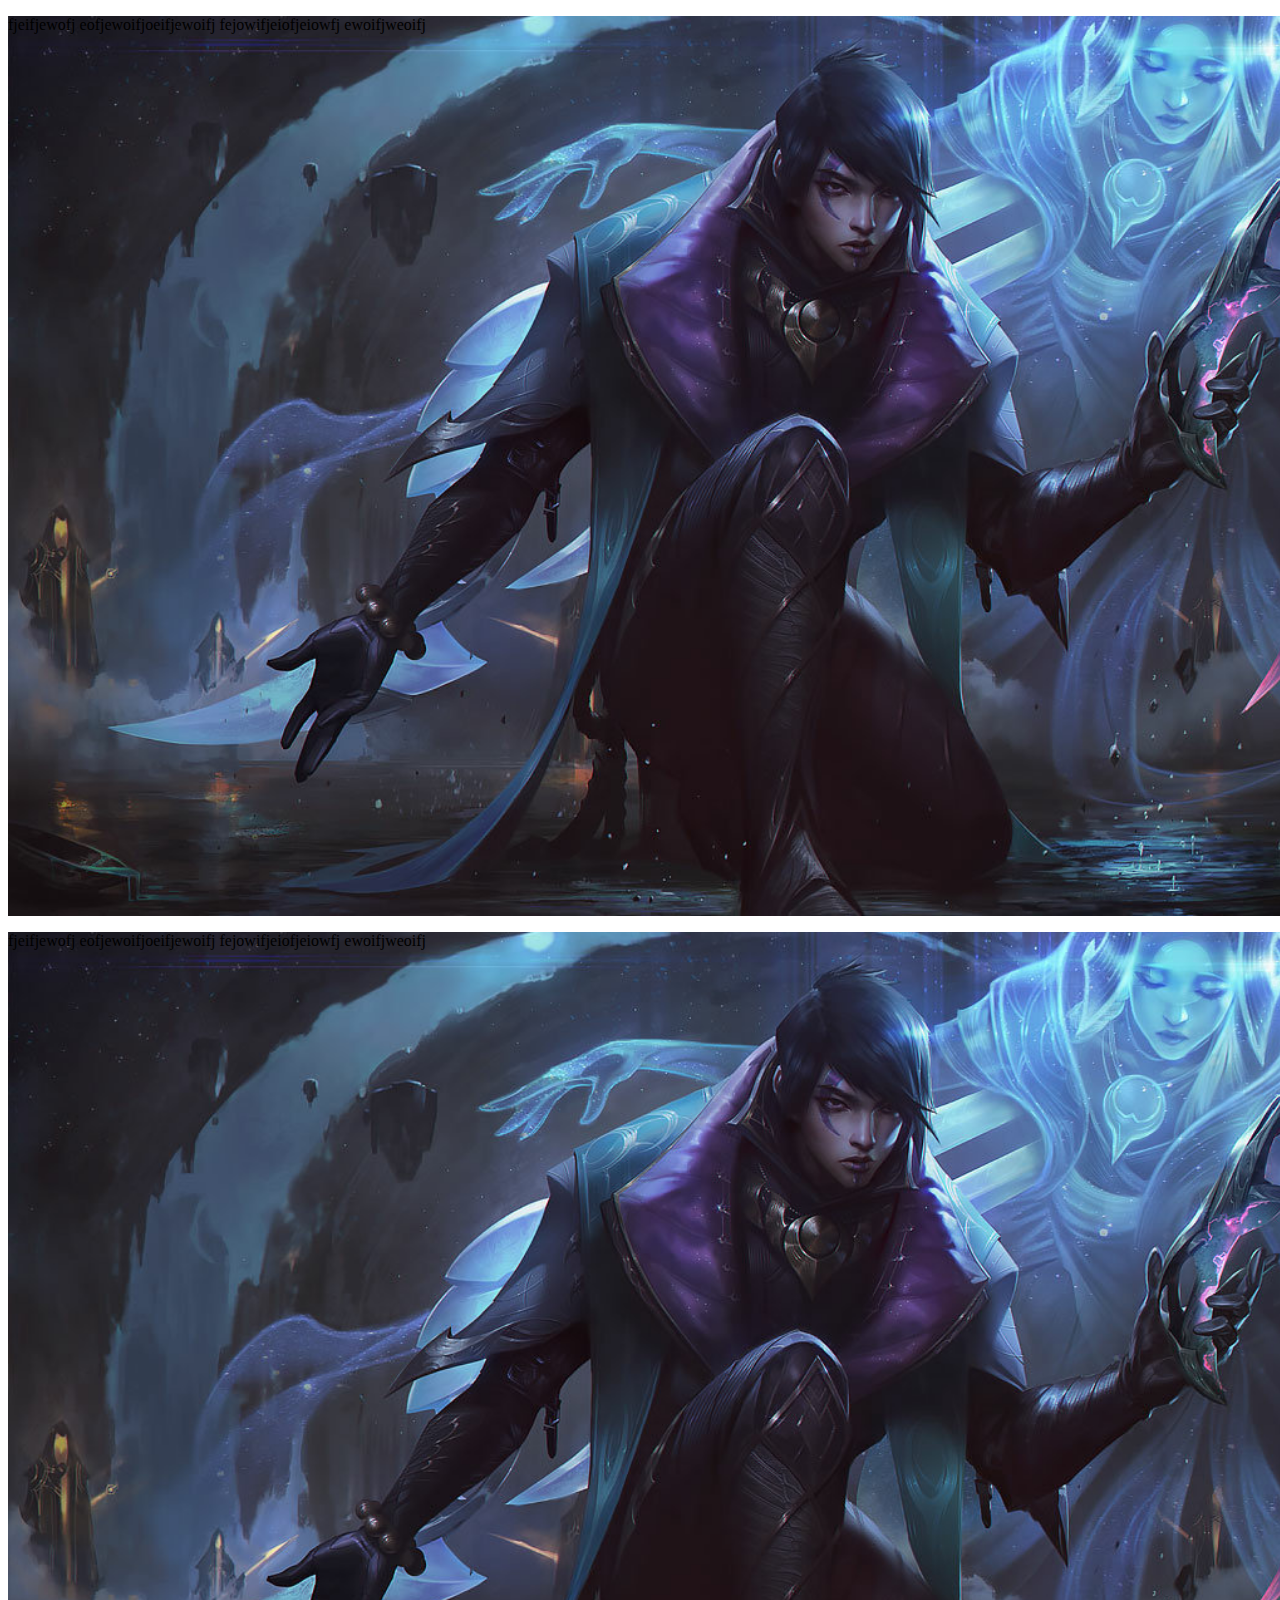
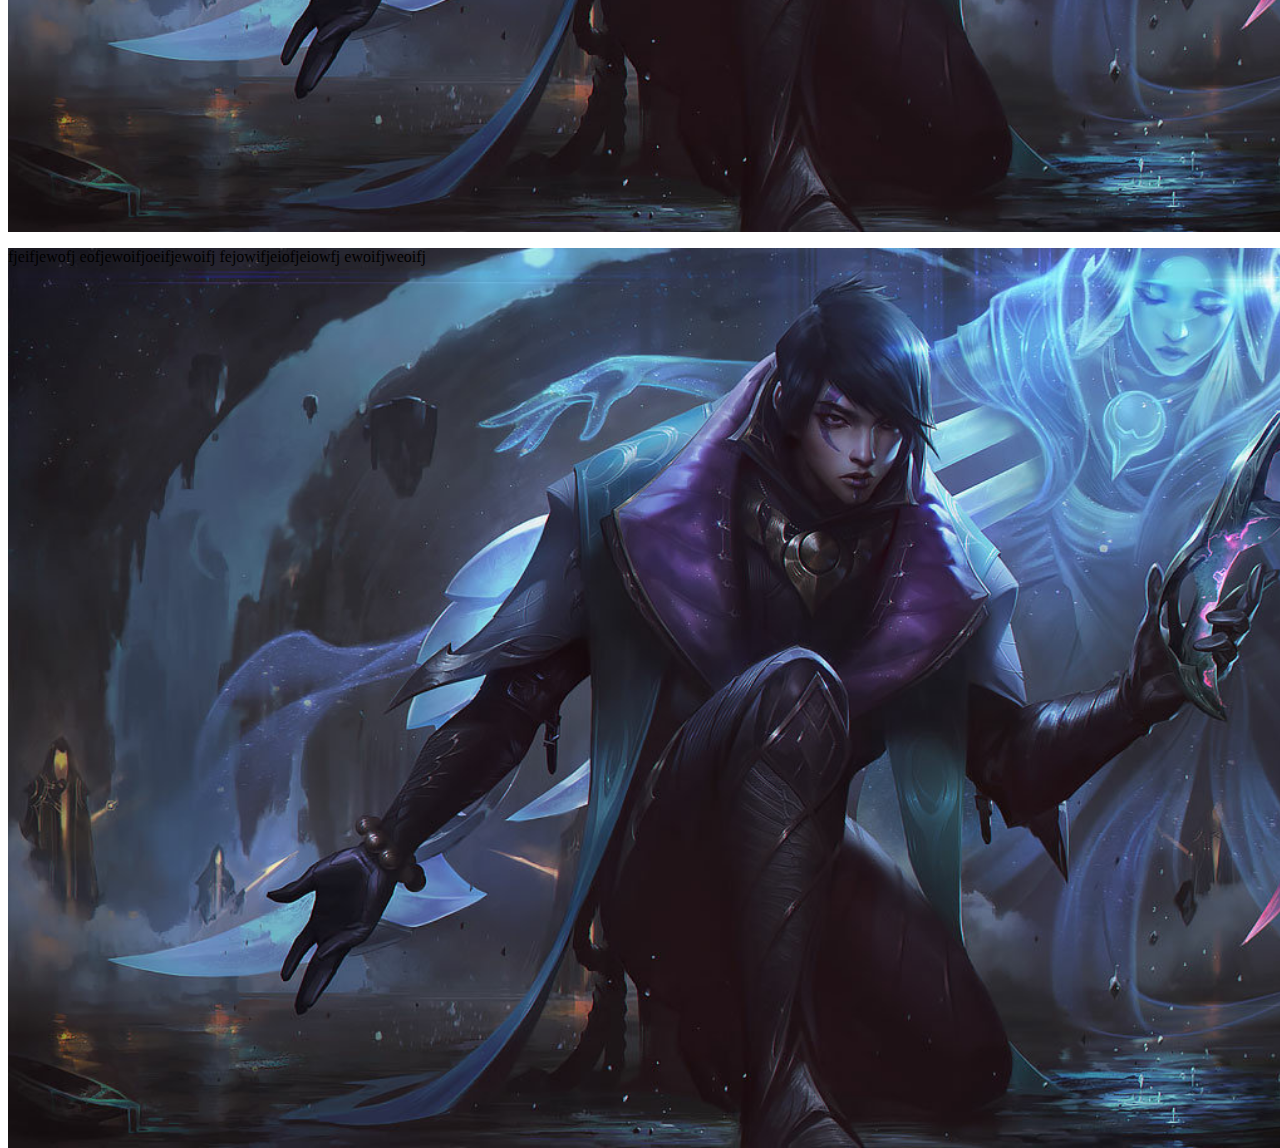
<file: test.html>
<!DOCTYPE html>
<html lang="en">
<head>
	<meta charset="UTF-8">
	<meta http-equiv="X-UA-Compatible" content="IE=edge">
	<meta name="viewport" content="width=device-width, initial-scale=1.0">
	<title>Document</title>
	<link rel="stylesheet" href="./css/test.css">
</head>
<body>
	<div id="pic1" class="bg-holder" data-width="1024" data-height="500">
		<div class="content">
			<p class="haha">fjeifjewofj eofjewoifjoeifjewoifj fejowifjeiofjeiowfj ewoifjweoifj</p>
		</div>
	</div>

<section>
  <p>Content that "slides" over the bacffffffkgrounds</p>
</section>

<div id="pic2" class="bg-holder" data-width="1024" data-height="500">
  <div class="content">
	  <p>fjeifjewofj eofjewoifjoeifjewoifj fejowifjeiofjeiowfj ewoifjweoifj</p>
  </div>
</div>
<div id="pic2" class="bg-holder" data-width="1024" data-height="500">
	<div class="content">
		<p>fjeifjewofj eofjewoifjoeifjewoifj fejowifjeiofjeiowfj ewoifjweoifj</p>
	</div>
  </div>
  <div id="pic2" class="bg-holder" data-width="1024" data-height="500">
	<div class="content">
		<p>fjeifjewofj eofjewoifjoeifjewoifj fejowifjeiofjeiowfj ewoifjweoifj</p>
	</div>
  </div>


<script src="./js/jquery.js"></script>
<script src="./js/Parallax-Scroll-master/src/jquery.parallax-scroll.js"></script>
<script>
	$('.bg-holder').parallaxScroll({
  friction: 0.5
});
</script>
</body>
</html>
</file>
<file: css/home.css>
@font-face {
    font-family: Poppins;
    src: url(../fonts/Poppins-Regular.ttf);
}

@font-face {
    font-family: Quicksand;
    src: url(../fonts/Quicksand-Regular.ttf);
}

@font-face {
    font-family: Neucha;
    src: url(../fonts/Neucha-Regular.ttf);
}

@keyframes appear {
    0% {
        opacity: 0;
    }
    50% {
        opacity: 1;
    }

    100% {
        opacity: 0;
    }
}

@keyframes appear1 {
    0% {
        
        transform: translateY(-100px);
        width: 30%;

        opacity: 0;
    }

    70%{
        transform: translateY(0);
        opacity: 0.7;
        width: 100%;
    }
  
    100% {
       
        transform: translateY(0);
        width: 100%;
        opacity: 1;
    }
}

@keyframes appear2 {
    0% {
        
        transform: translateY(-100px);
       

        opacity: 0;
    }

    70%{
        transform: translateY(0);
        opacity: 0.7;
        width: 100%;
    }
  
    100% {
       
        transform: translateY(0);
        
        opacity: 1;
    }
}

@keyframes glow {
    0% {
        box-shadow: unset;
      
        
    }
    20% {
        
        filter: brightness(110%);
        box-shadow: 0px 0px 20px 5px rgba(32, 114, 146, 0.5);
      
    }
    40% {
      
        filter: brightness(90%);
       box-shadow: 0px 0px 20px 5px rgba(0, 255, 255,0.2);
    }
    60% {
   
        filter: brightness(110%);
        box-shadow: 0px 0px 20px 5px rgba(0, 255, 255, 0.5);
    }
    80% {
      
        filter: brightness(90%);
        box-shadow: 0px 0px 20px 5px rgba(0, 255, 255,0.2);
    
    }
    100% {
      
        filter: brightness(100%);
        box-shadow: 0px 0px 20px 5px rgba(0, 255, 255,0.1);
    
    }
} 

body {
    width: 100%;
    height: 100vh;
    display: flex;
    justify-content: center;
    align-items: center;
    margin: 0;
    user-select: none;
    -webkit-user-select: none;
    -webkit-tap-highlight-color: transparent;
}

.container {
    width: 100%;
    height: 100%;
    display: flex;
    justify-content: center;
    align-items: center;
    flex-direction: column;
}

.background {
    width: 100%;
    height: 100%;
}

.background .background-item{
    width: 100%;
    height: 100%;
    display: none;
    animation: appear ease-in-out 4s;
    position: absolute;
    top: 0;
    left: 0;
}

.background-itemi{
    width: 100%;
    height: 100%;
}

.background-item.active {
    display: block;
}

.list {
    position: absolute;
    z-index: 2;
    margin-top: 0px;
    display: flex;
    padding: 310px 100px 0 100px;
    box-sizing: border-box;
    width: 100%;
    height: 100%;
    justify-content: space-evenly;
    /* perspective: 1000px; */
    animation: appear1 ease-in-out 1.4s;
    will-change: auto;
    will-change: scroll-position;
    will-change: contents;
    will-change: transform; 
    transition: ease-in-out 0.2s;
}






/* .list:hover .card-wrap img{
    animation: fly2 ease-in-out 15s 1s infinite; 
}
.list:hover .card-wrap span{
    animation: fly3 ease-in-out 15s 1s infinite;
} */

/* .list:hover .card-wrap img.style1{
    animation: fly2 ease-in-out 15s infinite;  
}
.list:hover .card-wrap span.style1{
    animation: fly3 ease-in-out 15s infinite;
}

.list:hover .card-wrap img.style2{
    animation: fly2 ease-in-out 15s 0.5s infinite;  
}
.list:hover .card-wrap span.style2{
    animation: fly3 ease-in-out 15s 0.5s infinite;
}

.list:hover .card-wrap img.style3{
    animation: fly2 ease-in-out 15s 0.2s infinite;  
}
.list:hover .card-wrap span.style3{
    animation: fly3 ease-in-out 15s 0.2s infinite;
}

.list:hover .card-wrap img.style4{
    animation: fly2 ease-in-out 15s 0.3s infinite;  
}
.list:hover .card-wrap span.style4{
    animation: fly3 ease-in-out 15s 0.3s infinite;
} */

.list .card-wrap img{
    animation: fly2 ease-in-out 15s 2.5s infinite; 
}
.list .card-wrap span{
    animation: fly3 ease-in-out 15s 2.5s infinite;
}


.list img.style1{
    animation: fly2 ease-in-out 15s 1.5s infinite;  
}
.list .card-wrap span.style1{
    animation: fly3 ease-in-out 15s 1.5s infinite;
}

.list img.style2{
    animation: fly2 ease-in-out 15s 2s infinite;  
}
.list .card-wrap span.style2{
    animation: fly3 ease-in-out 15s 2s infinite;
}

.list img.style3{
    animation: fly2 ease-in-out 15s 1.7s infinite;  
}
.list .card-wrap span.style3{
    animation: fly3 ease-in-out 15s 1.7s infinite;
}

.list img.style4{
    animation: fly2 ease-in-out 15s 1.8s infinite;  
}
.list .card-wrap span.style4{
    animation: fly3 ease-in-out 15s 1.8s infinite;
}





@keyframes fly {
    0% {
        transform: translateY(0px);
        letter-spacing: 0;
    }
    10% {
        transform: translateY(-10px);
        color: rgba(121, 156, 185, 0.3);
    }
    20% {
        transform: translateY(0px);
        color: rgba(185, 181, 121, 0.3);
    }
    30% {
        transform: translateY(-10px);
        color: rgba(185, 121, 121, 0.3);
    }
    40% {
        transform: translateY(0px);
        color: rgba(123, 185, 121, 0.3);
    }
    50% {
        transform: translateY(-10px);
        color: rgba(2, 26, 46, 0.3);
        letter-spacing: 20px;
    }
    60% {
        transform: translateY(0px);
        color: rgba(185, 121, 180, 0.3);
    }
    70% {
        transform: translateY(-10px);
        color: rgba(180, 189, 105, 0.3);
    }
    80% {
        transform: translateY(0px);
        color: rgba(121, 122, 185, 0.3);
    }
    90% {
        transform: translateY(-10px);
        color: rgba(121, 156, 185, 0.3);
    }
    100% {
        transform: translateY(0px);
        color: rgba(185, 121, 121, 0.3);
        letter-spacing: 0;
    }
}

@keyframes fly2 {
    0% {
        transform: translateY(0px);
        
    }
    10% {
        transform: translateY(-10px);
        box-shadow: 0px 0px 20px 5px rgba(32, 114, 146, 0.5);
        filter: brightness(120%);
    }
    20% {
        transform: translateY(0px);
        box-shadow: 0px 0px 20px 5px rgba(32, 114, 146, 0.1);
        filter: brightness(100%);
    }
    30% {
        transform: translateY(-10px);
        box-shadow: 0px 0px 20px 5px rgba(32, 114, 146, 0.5);
        filter: brightness(120%);
    }
    40% {
        transform: translateY(0px);
        box-shadow: 0px 0px 20px 5px rgba(32, 114, 146, 0.1);
        filter: brightness(100%);
    }
    50% {
        transform: translateY(-10px);
        box-shadow: 0px 0px 20px 5px rgba(32, 114, 146, 0.5);
        filter: brightness(120%);
        
    }
    60% {
        transform: translateY(0px);
        box-shadow: 0px 0px 20px 5px rgba(32, 114, 146, 0.1);
        filter: brightness(100%);
    }
    70% {
        transform: translateY(-10px);
        box-shadow: 0px 0px 20px 5px rgba(32, 114, 146, 0.5);
        filter: brightness(120%);
    }
    80% {
        transform: translateY(0px);
        box-shadow: 0px 0px 20px 5px rgba(32, 114, 146, 0.1);
        filter: brightness(100%);
    }
    90% {
        transform: translateY(-10px);
        box-shadow: 0px 0px 20px 5px rgba(32, 114, 146, 0.5);
        filter: brightness(120%);
    }
    100% {
        transform: translateY(0px);
        filter: brightness(100%);
        
        
    }
}

@keyframes fly3 {
    0% {
        transform: translateY(0px);
        
    }
    10% {
        transform: translateY(-10px);
        
    }
    20% {
        transform: translateY(0px);
        
    }
    30% {
        transform: translateY(-10px);
    }
    40% {
        transform: translateY(0px);
    }
    50% {
        transform: translateY(-10px);
        
    }
    60% {
        transform: translateY(0px);
    }
    70% {
        transform: translateY(-10px);
    }
    80% {
        transform: translateY(0px);
    }
    90% {
        transform: translateY(-10px);
    }
    100% {
        transform: translateY(0px);
        
        
    }
}


.card-wrap{
    position: relative;
    width: 100%;
    height: 100%;
    text-align: center;
    transition: transform 0.8s;
    transform-style: preserve-3d; 
}


.card-wrap img {
   
    transition: ease-in-out 0.3s;
}




/* .card-wrap:hover {
  animation: textt ease-in-out 7s infinite;
  will-change: auto;
  will-change: scroll-position;
  will-change: contents;
  will-change: transform; 
} */

/* @keyframes haha {
    0% {transform: translateX(0);}
    100% {transform: translateX(50px);}
}
.card-wrap:hover img {
     animation:  haha ease-in-out 3s infinite;
   transition: ease-in-out 0.3s;
} */



/* .flip-card-back:hover a{
    animation: glow ease-in-out 7s infinite;    
    will-change: auto;
will-change: scroll-position;
will-change: contents;
will-change: transform;        /* Example of <custom-ident> */

.card-wrap div img {
    height: 300px;
    width: 180px;
    cursor: pointer;
    border-radius: 9px;
}

.flip-card-back  {
    top: 0;
    left: 0;
    right: 0;
}



.flip-card-back img {
    width: 180px;
    height: 300px;
    border-radius: 9px;
}


/* .flip-card-front img:hover {
    animation: glow ease-in-out 7s infinite;
}

.flip-card-back img:hover {
    animation: glow ease-in-out 7s infinite;
  } */
  

.card-wrap.flip1 {
    transform: rotatey(-180deg) translateY(-40px);
}

.card-wrap.flip1 .flip-card-front,
.card-wrap.flip2 .flip-card-front,
.card-wrap.flip3 .flip-card-front,
.card-wrap.flip4 .flip-card-front,
.card-wrap.flip5 .flip-card-front {
    transform: translateX(50px);
}

.card-wrap.flip2 {
    transform: rotatey(-180deg) translateY(-40px);
}

.card-wrap.flip3 {
    transform: rotatey(-180deg) translateY(-40px);
}

.card-wrap.flip4 {
    transform: rotatey(-180deg) translateY(-40px);
}

.card-wrap.flip5 {
    transform: rotatey(-180deg) translateY(-40px);
}

.flip-card-front, .flip-card-back {
    position: absolute;
    width: 100%;
    /* height: 100%; */
    -webkit-backface-visibility: hidden; 
    backface-visibility: hidden;
    cursor: pointer;
    border-radius: 9px;
    transition: ease-in-out 0.3s;
  }

  .flip-card-back {
    color: white;
    transform: rotateY(180deg);
    border-radius: 9px;
  }

.card-link {
    position: absolute;
    width: 100%;
    height: 100%;
    top: 0;
    left: 0;
    display: flex;
    justify-content: center;
    align-items: center;
    border-radius: 9px;
    padding-bottom: 50px;
}

.card-link a{
    text-decoration: none;
    font-family: Neucha;
    font-size: 2rem;
    color: rgb(68, 182, 2);
    transition: ease-in-out 0.3s;
    width: 90%;
    border-radius: 9px;
}

.card-link span {
    color: rgb(66, 66, 66);
}

.card-link a:hover {
    letter-spacing: 2px;
}

.list-title {

    position: absolute;
    top: 40px;
    left: auto;
    right: auto;
    color: rgba(121, 156, 185, 0.3);
    transition: ease-in-out  0.2s;
    animation: fly ease-in-out 30s infinite;
    
}

.list-title span {
   
    font-size: 3rem;
    letter-spacing: 7px;
    font-family: Neucha;
    animation: appear1 ease-in-out 1s;
  

}

.card-content {
    text-decoration: none;
    font-family: Neucha;
    font-size: 2rem;
    color: rgb(43, 43, 43);
    transition: ease-in-out 0.3s;
    width: 90%;
}

/* .card-wrap:hover span  {
    letter-spacing: 2px;
} */


.card-wrap div img,.flip-card-back img {
    width: 110px;
    height: 160px;
}

.card-content {
    font-size: 1.3rem;
}
</file>
<file: css/responsive.css>
@media (max-width: 410px) {
    .card-wrap div img {
        width: 70px;
        height: 110px;
    }

    .card-wrap{
        width: 70px;
        height: 110px;
        margin: 0 15px;
    }
    
    .card-wrap a img {
        width: 70px;
        height: 110px;
    }

    .list {
        padding: 270px 0px 50px 0px;
        flex-wrap: wrap;
        animation: appear2 ease-in-out 1.4s;
    }

    .flip-card-front,
    .flip-card-back {
        width: 70px;
    }

    .list-title {
        text-align: center;
    }

    .list-title span {
   
        font-size: 2rem;    
        text-align: center;
    }

    .card-wrap.flip1 {
        transform: rotatey(-180deg) translateY(-20px);
    }

    .card-wrap.flip2 {
        transform: rotatey(-180deg) translateY(-20px);
    }
    
    .card-wrap.flip3 {
        transform: rotatey(-180deg) translateY(-20px);
    }
    
    .card-wrap.flip4 {
        transform: rotatey(-180deg) translateY(-20px);
    }
    
    .card-wrap.flip5 {
        transform: rotatey(-180deg) translateY(-20px);
    }

.card-link {
    width: 70px;
    height: 110px;
        margin: 0 auto;
        text-align: center;
}

.card-wrap.flip1 .flip-card-front,
.card-wrap.flip2 .flip-card-front,
.card-wrap.flip3 .flip-card-front,
.card-wrap.flip4 .flip-card-front,
.card-wrap.flip5 .flip-card-front {
    transform: translateX(40px);
}


    .card-content.style1,
    .card-content.style2,
    .card-content.style3,
    .card-content.style4,
    .card-content{
        font-size: 1rem;
        width: 100%;

    }

   

}
</file>
<file: css/cal.css>
.info__back {
    position: absolute;
    border-radius: 10px;
    top: 20px;
    left: 20px;
}

.info__back a {
    font-size: 1rem;
    background-color: rgb(0, 77, 77);
    color: white;
    border-radius: 10px;
    padding: 10px 10px;
    text-decoration: none;
}

.info__back a:hover {
    background-color: teal;
}
</file>
<file: css/courses.css>
body {
    width: 100%;
    height: 100vh;
    display: flex;
    justify-content: center;
    align-items: center;
    margin: 0;
    font-family: Quicksand;
}

@font-face {
    font-family: Quicksand;
    src: url(../fonts/Quicksand-Regular.ttf);
}

@font-face {
    font-family: Qahiri;
    src: url(../fonts/Qahiri-Regular.ttf);
}

.container {
    width: 100%;
    height: 100%;
    display: flex;
    align-items: center;
    justify-content: flex-start;
    flex-direction: column;
}

.container__title {
    font-size: 2.5rem;
    color: rgb(37, 37, 37);
    margin: 30px 0 50px 0;
}

.course {
    padding: 10px;
background-color: rgb(247, 247, 247);
    display: flex;
    justify-content: center;
    align-items: center;
    flex-direction: column;
    width: 250px;
    border-radius: 5px;
    box-shadow: 0 3px 3px rgba(124, 124, 124, 0.9);
    position: relative;
    margin: 30px 40px;
}

.course img {
    width: 90%;
    height: 130px;
    position: absolute;
    top: -15px;
    border-radius: 5px;
    box-shadow: 0 3px 3px rgba(124, 124, 124, 0.9);
}

.course__content {
    display: flex;
    justify-content: center;
    align-items: center;
    flex-direction: column;
    margin-top: 120px;
}

.course__content-text {
    font-size: 1.3rem;
    color: rgb(37, 37, 37);
}

.course__time {
    margin-top: 10px;
    border-top: 1px solid #ccc;
    width: 100%;
    text-align: center;
    padding-top: 10px;
}

.container__courses {
    display: flex;
    flex-wrap: wrap;
    justify-content: center;
}

.course__content-link {
    color: brown;
    text-transform: uppercase;
    font-size: 1rem;
}
</file>
<file: css/landing_page.css>
html {
    scroll-behavior: smooth;
}

body {
    width: 100%;
    min-height: 100vh;
    display: flex;
    justify-content: center;
    align-items: center;
    margin: 0;
    font-family: Quicksand;
    color: rgb(223, 223, 223);
    background-color: #1c1f24;
}

@font-face {
    font-family: Quicksand;
    src: url(../fonts/Quicksand-Regular.ttf);
}

@font-face {
    font-family: Qahiri;
    src: url(../fonts/Qahiri-Regular.ttf);
}

.info__back {
    position: fixed;
    border-radius: 10px;
    top: 20px;
    left: 20px;
    z-index: 100;
    
}

.info__back a {
    font-size: 1rem;
    background-color: rgb(0, 77, 77);
    color: white;
    border-radius: 10px;
    padding: 10px 10px;
    text-decoration: none;
    opacity: 0.3;
}

.info__back a:hover {
    background-color: teal;
    opacity: 0.7;
}

.container {
    width: 100%;
    height: 100%;
    display: flex;
    align-items: center;
    flex-direction: column;
    background-image: url(../img/background1.jpg);
    background-size: cover;
    background-attachment: fixed;
}


.heading {
    width: 100%;
    height: 70px;
    background-color: #181818;
    box-shadow: 0px 4px 5px #0b0f12 ;
    display: flex;
    align-items: center;
    position: fixed;
    z-index: 10;
}

.heading__logo {
    height: 60%;
    margin-left: 200px;
}

.heading__nav {
    display: flex;
    align-items: center;
    justify-content: space-between;
    margin-left: 100px;
    list-style: none;
}

.heading__nav-item {
    width: 190px;
    display: flex;
    justify-content: center;
    align-items: center;
}

.heading__nav-link {
    text-decoration: none;
    color: rgb(253, 255, 220);
    font-size: 1.1rem;
    transition: ease-in-out 0.3s;
}

.heading__nav-link:hover {
    letter-spacing: 1px;
}

.body {
    width: 100%;
    padding: 40vh 0 0 0;
    margin-top: 50px;
    position: relative;
}

.body-item {
    background-color: #181818;
    box-shadow: 0px 4px 5px #0b0f12 ;
    display: flex;
    align-items: center;
    padding: 15px 100px;
    flex-direction: column;
    margin-bottom: 50vh;
}

.body-item__content {
    display: flex;
    justify-content: center;
    align-items: center;
    flex-direction: column;
    width: 100%;
}

.body-item__content p {
    line-height: 40px;
    font-size: 1.3rem;
    text-align: justify;
}

.title {
    width: 100%;
    text-align: center;
    margin-bottom: 50vh;
    font-size: 3rem;
    color: rgb(218, 218, 218);
    animation: appear ease-out 1s;
}

@keyframes appear {
    0% {
        opacity: 0;
        transform: translateY(-50px);
    }
    100% {
        opacity: 1;
        transform: translateY(0);
    }
}

.body-item__content-img {
    width: 50%;
}

.body-item__content-name {
    margin-top: 50px;
    font-size: 1.2rem;
    margin-bottom: 10px;
}

.body-item__content-dowload {
    width: 100%;
    height: 50vh;
    display: flex;
    justify-content: center;
    align-items: center;
    border: 1.5px solid rgb(232, 248, 138);
   
}

.body-item__dowload-btn {
    display: flex;
    justify-content: center;
    align-items: center;
    width: 200px;
    height: 60px;
    background-color: teal;
    color: whitesmoke;
    outline: none;
    border: none;
    font-size: 1.5rem;
    letter-spacing: 2px;
    position: relative;
    cursor: pointer;
    text-align: center;
}

.body-item__dowload-btn::after {
    content: "";
    position: absolute;
    top: -2px;
    left: 0;
    width: 100%;
    height: 100%;
    border: 1.5px solid rgb(255, 254, 184);
    transform: skewX(-15deg);
    transition: ease-out 0.3s;
}

.body-item__dowload-btn:hover::after {
    transform: skewX(15deg);
} 

.body-item__content-dowload span {
    margin-top: 15px;
    cursor: default;
}

.dowload-btn__wrapper {
    display: flex;
    justify-content: center;
    align-items: center;
    flex-direction: column;
    margin: 0 50px;
}

.footer {
    margin-bottom: 0 !important;
}

#gioithieu:target {
    padding-top: 5rem;
}

#tintuc:target {
    padding-top: 5rem;
}

#tieudiemtuong:target {
    padding-top: 5rem;
}

#taixuong:target {
    padding-top: 5rem;
}

#lienhe:target {
    padding-top: 5rem;
}
</file>
<file: css/dang_nhap.css>
body {
    width: 100%;
    height: 100vh;
    display: flex;
    justify-content: center;
    align-items: center;
    margin: 0;
    font-family: Quicksand;
    color: rgb(223, 223, 223);
}

@font-face {
    font-family: Quicksand;
    src: url(../fonts/Quicksand-Regular.ttf);
}

@font-face {
    font-family: Qahiri;
    src: url(../fonts/Qahiri-Regular.ttf);
}

.info__back {
    position: absolute;
    border-radius: 10px;
    top: 20px;
    left: 20px;
    
}

.info__back a {
    font-size: 1rem;
    background-color: rgb(0, 77, 77);
    color: white;
    border-radius: 10px;
    padding: 10px 10px;
    text-decoration: none;
    opacity: 0.3;
}

.info__back a:hover {
    background-color: teal;
    opacity: 0.7;
}

.popup {
    position: relative;
    min-width: 300px;
    height: 70px;
    padding: 0 30px;
    border-radius: 50px;
    background-color: rgb(226, 207, 39);
    border: 1px solid white;
    box-shadow: 0 0 10px rgb(243, 226, 127),
                inset 0 0 10px rgb(252, 250, 235);
    z-index: 3;
    display: flex;
    justify-content: center;
    align-items: center;
    font-size: 1.5rem;
    text-transform: uppercase;
    color: #2e2e2e;
    bottom: 150px;
  }
  
  .popup-img {
    width: 60px;
    border-radius: 50px;
    margin-right: 20px;
  }
  
  .popup.active {
    animation: drop ease-out 0.3s forwards;
  }
  
  .popup.active1 {
    animation: fly ease-out 0.2s forwards;
  }
  @keyframes drop {
    0%{
      transform: translateY(0);
      opacity: 0;
    }
    80% {
      transform: translateY(130px);
      opacity: 1;
    }
    90% {
      transform: translateY(115px);
    }
    100% {
      transform: translateY(120px);
    }
  }
  
  @keyframes fly {
    0%{
      transform: translateY(120px);
      opacity: 1;
    }
    20% {
      transform: translateY(130px);
      opacity: 0;
    }
    100% {
      transform: translateY(0);
    }
  }

.container {
    width: 100%;
    height: 100%;
    display: flex;
    justify-content: center;
    align-items: center;
    flex-direction: column;
    background-color: #1c1f24;
}


.form {
    width: 30%;
    height: 500px;
    background-color: #181818;
    border-radius: 3px;
    box-shadow: 8px 8px 5px #0b0f12 ;
    margin-bottom: 50px;
}

form {
    width: 100%;
    height: 100%;
    display: flex;
    align-items: center;
    flex-direction: column;
}

.main-title {
    font-size: 1.7rem;
    color: rgb(242, 252, 166);
    text-transform: uppercase;
    text-shadow: 0 0 15px rgb(247, 255, 175);
    margin-top: 20px;
}

.title {
    color: rgb(160, 252, 247);
  text-shadow: 0 0 10px rgba(175, 255, 235, 0.5);
  font-size: 1rem;
  text-transform: uppercase;
}

.item {
    width: 80%;
    height: 100px;
    border: 1px solid rgb(104, 220, 255);
    border-radius: 50px;
    display: flex;
    justify-content: center;
    align-items: center;
    flex-direction: column;
    box-shadow: 0 0 3px #9ecaed, inset 0 0 3px #9ecaed;
    transition: ease-in-out 0.4s;
    margin-top: 30px;
}

.item:hover {
    box-shadow: 0 0 6px #9ecaed, inset 0 0 6px #9ecaed;
}

.submit {
    margin-top: 20px;
    display: flex;
    justify-content: center;
    align-items: center;
    flex-direction: column;
    width: 100%;
}

#submit {
    width: 30%;
    height: 40px;
    border: 1px solid rgb(104, 255, 142);
    border-radius: 50px;
    display: flex;
    justify-content: center;
    align-items: center;
    flex-direction: column;
    box-shadow: 0 0 3px #9eed9e, inset 0 0 3px #9eed9e;
    transition: ease-in-out 0.4s;
    margin-top: 30px;
    background-color: transparent;
    color:rgb(223, 255, 231) ;
    text-shadow: 0 0 10px rgba(175, 255, 235, 0.5);
    text-transform: uppercase;
}

#submit:hover {
    background-color: rgba(189, 255, 187,0.1);
}

.input {
    margin-top: 10px;
    display: flex;
    justify-content: center;
}

.save {
    width: 70%;
    display: flex;
    justify-content: center;
    align-items: center;
}

.forget {
    margin-top: 15px;
}

.forget a {
    text-decoration: none;
    color: transparent;
}

.forget.active a {
    color: rgb(201, 201, 201);
}

.input input {
    width: 90%;
    background-color: transparent;
    outline: none;
    border: none;
    border-bottom: 0.3px solid rgba(255, 255, 255, 0.1);
   
    color: rgb(223, 223, 223);
    font-size: 1.3rem;
    text-align: center;
    margin-top: 10px;

}

.checkbox {
    width: 10% !important;
    margin: 5px 0 0 0 !important;
}
</file>
<file: css/price_table.css>
@font-face {
    font-family: Quicksand;
    src: url(../fonts/Quicksand-Regular.ttf);
}

@font-face {
    font-family: Qahiri;
    src: url(../fonts/Qahiri-Regular.ttf);
}

body {
    width: 100%;
    height: 100vh;
    background-color: #1c1f24;
    display: flex;
    justify-content: center;
    align-items: center;
    font-family: Quicksand;
    margin: 0;
    user-select: none;
    -webkit-user-select: none;
    -webkit-tap-highlight-color: transparent;
}

.container {
    background-color: #181818;
    width: 80%;
    height: 400px;
    box-shadow: 8px 8px 5px #0b0f12 ;
    border-radius: 3px;
    overflow: hidden;
    display: flex;
    flex-direction: column;
    justify-content: center;
    align-items: center;
}

.info__back {
    position: absolute;
    border-radius: 10px;
    top: 20px;
    left: 20px;
}

.info__back a {
    font-size: 1rem;
    background-color: rgb(0, 77, 77);
    color: white;
    border-radius: 10px;
    padding: 10px 10px;
    text-decoration: none;
}

.info__back a:hover {
    background-color: teal;
}

table {
    width: 100%;
    height: 100%;
    border-radius: 3px;
    color: rgb(224, 224, 224);
    text-align: center;
    padding: 10px 50px;
    display: flex;
    justify-content: space-between;
    flex-direction: column;
    
}

tbody {
    height: 100%;
    display: flex;
    flex-direction: column;
    
}

tr {
    width: 100%;
    display: flex;
    justify-content: space-between;
    margin-top: 35px;
    padding: 0 0;
}
    
tbody tr:nth-child(1) {
    color: rgb(99, 223, 245);
    margin-top: 20px;
}

tbody tr:nth-child(1) td {
    transition: ease-in-out 0.2s;
}

tbody tr:nth-child(1) td:hover {
    letter-spacing: 1.5px;
    color: rgb(186, 242, 250);
}

tbody tr:nth-child(2),
tbody tr:nth-child(3),
tbody tr:nth-child(4) {
    border: 1px solid rgb(104, 220, 255);
    border-radius: 50px;
    box-shadow: 0 0 3px #9ecaed;
    transition: ease-in-out 0.4s;
}

tbody tr:nth-child(2):hover {
    border: 1px solid rgb(133, 255, 109);
}

tbody tr:nth-child(3):hover {
    border: 1px solid rgb(133, 255, 109);
}

tbody tr:nth-child(4):hover {
    border: 1px solid rgb(133, 255, 109);
}


td {
    width: 180px;
    margin: 0;
    /* height: 100%; */
    display: flex;
    align-items: center;
    justify-content: center;
}

tr :nth-child(1) {
    width: 100px;
}

.amount {
    width: 180px !important;
    text-align: center;
    outline: none;
    /* border: 1px solid white; */
    border: none;
    background-color: transparent;
    color: rgb(254, 255, 184);
    font-family: Qahiri;
    padding: 0;
    margin: 0px 0 0 0;
    height: 100%;
    font-size: 2rem;
    cursor: pointer;


}

.result {
    border: 1px solid rgb(72, 255, 102);
    border-radius: 50px;
    box-shadow: 0 0 3px #9ecaed;
    width: 200px;
    margin-bottom: 19px;
    text-align: center;
    color: rgb(224, 224, 224);
    position: relative;
    color: #FFF;
    display: flex;
    justify-content: center;
    align-items: center;

}


#total {
    display: inline-block;
    padding: 10px 0 10px 10px;
}

.reset {
    border: 1px solid rgb(255, 84, 72);
    border-radius: 50px;
    box-shadow: 0 0 3px #9ecaed;
    width: 100px;
    margin-bottom: 19px;
    text-align: center;
    color: rgb(224, 224, 224);
    position: relative;
    color: #FFF;
    display: flex;
    align-items: center;
    justify-content: center;
    margin-left: 26%;
    margin-right: 4%;
    cursor: pointer;
    transition: 0.25s ease-in-out;
}

.reset:hover {
    background-color: rgb(31, 22, 22);
    letter-spacing: 2px;
}

.footer {
    display: flex;
    width: 100%;
    justify-content: flex-end;
}

audio {
    width: 0;
    height: 0;
    background-color: red;
}
</file>
<file: css/seat_booking.css>
@font-face {
  font-family: Quicksand;
  src: url(../fonts/Quicksand-Regular.ttf);
}

@font-face {
  font-family: Qahiri;
  src: url(../fonts/Qahiri-Regular.ttf);
}

@font-face {
  font-family: montserrat-regular;
  src: url(../fonts/Montserrat-Regular.ttf);
}

@font-face {
  font-family: montserrat-medium;
  src: url(../fonts/Montserrat-Medium.ttf);
}

 body {
  width: 100%;
  height: 100vh;
  background-color: #1c1f24;
  display: flex;
  flex-direction: column;
  justify-content: center;
  align-items: center;
  font-family: Quicksand;
  margin: 0;
  user-select: none;
  -webkit-user-select: none;
  -webkit-tap-highlight-color: transparent;
 }
 .info__back {
  position: absolute;
  border-radius: 10px;
  top: 20px;
  left: 20px;

}

.info__back a {
  font-size: 1rem;
  background-color: rgb(0, 77, 77);
  color: white;
  border-radius: 10px;
  padding: 10px 10px;
  text-decoration: none;
  opacity: 0.2;
  transition: ease-out 0.1s;
}


.info__back a:hover {
  background-color: teal;
  opacity: 0.8;
}


.title {
  position: absolute;
  border-radius: 10px;
  top: 30px;
  left: auto;
  right: auto;
  color: rgb(242, 252, 166);
  font-size: 2rem;
  font-family: Quicksand;
  text-shadow: 0 0 15px rgb(247, 255, 175);
  transition: ease-in-out 0.3s;
  letter-spacing: 3px;
}

.popup {
  position: relative;
  min-width: 300px;
  height: 70px;
  padding: 0 30px;
  border-radius: 50px;
  background-color: rgb(226, 207, 39);
  border: 1px solid white;
  box-shadow: 0 0 10px rgb(243, 226, 127),
              inset 0 0 10px rgb(252, 250, 235);
  z-index: 3;
  display: flex;
  justify-content: center;
  align-items: center;
  font-size: 1.5rem;
  text-transform: uppercase;
  color: #2e2e2e;
  bottom: 150px;
}

.popup-img {
  width: 60px;
  border-radius: 50px;
  margin-right: 20px;
}

.popup.active {
  animation: drop ease-out 0.3s forwards;
}

.popup.active1 {
  animation: fly ease-in 0.2s forwards;
}
@keyframes drop {
  0%{
    transform: translateY(0);
    opacity: 0;
  }
  80% {
    transform: translateY(130px);
    opacity: 1;
  }
  90% {
    transform: translateY(115px);
  }
  100% {
    transform: translateY(120px);
  }
}

@keyframes fly {
  0%{
    transform: translateY(120px);
    opacity: 1;
  }
  20% {
    transform: translateY(130px);
    opacity: 0;
  }
  100% {
    transform: translateY(0);
  }
}

.title:hover {
  text-shadow: 0 0 25px rgb(175, 255, 248)
}

.container {
 display: flex;
 justify-content: space-between;
 align-items: center;
 margin-top: 0px;
}

.container * {
  margin: 0 15px;
}

.info {
  background-color: #181818;
  width: 350px;
  height: 500px;
  box-shadow: 8px 8px 5px #0b0f12 ;
  border-radius: 5px;
  overflow: hidden;
  display: flex;
  flex-direction: column;
  /* justify-content: center;
  align-items: center; */
  position: relative;
  margin: 0 15px;
}

.info-modal {
  position: absolute;
  width: 100%;
  height: 100%;
  background-color: rgba(2, 2, 2,0.5);
  margin: 0 !important;
  display: none;
  z-index: 2;
  transition: ease-out 0.3s;
}

.seat-choosing-modal{
  position: absolute;
  width: 100%;
  height: 100%;
  background-color: rgba(2, 2, 2,0.5);
  margin: 0 !important;
  z-index: 2;
  transition: ease-out 0.3s;
  display: none;
}

.result-display-modal {
  position: absolute;
  width: 100%;
  height: 100%;
  background-color: rgba(2, 2, 2,0.5);
  margin: 0 !important;
  z-index: 2;
  transition: ease-out 0.3s;
  display: none;
}

.info-modal.active {
  display: block;
  transition: ease-out 0.3s;
}

.seat-choosing-modal.active {
  display: block;
}

.result-display-modal.active {
  display: block;
}

.form-title {
  margin: 20px auto 30px auto;
  text-align: center;
  color: rgb(160, 252, 247);
  text-shadow: 0 0 10px rgba(175, 255, 235, 0.5);
  font-size: 1.5rem;
  text-transform: uppercase;
}

.form-name {
  border: 1px solid rgba(255, 255, 255, 0.4);
  height: 100px;
  border-radius: 50px;
  display: flex;
  justify-content: center;
  align-items: center;
  font-size: 1.3rem;
  color: rgb(184, 184, 184);
  flex-direction: column;
  transition: ease-out 0.3s;
}

.form-name span {
  margin-bottom: 10px;
}

.form-name input {
  background-color: transparent;
  outline: none;
  border: none;
  color: rgb(160, 252, 247);
  text-shadow: 0 0 10px rgba(175, 255, 235, 0.5);
  font-size: 1.5rem;
  width: 200px;
  margin-top: 5px;
  border-bottom: 1px solid rgba(139, 139, 139,0.2);
  text-align: center;
  font-family: montserrat-regular;
  text-transform: uppercase;
}


.form-quanlity {
  border: 1px solid rgba(255, 255, 255, 0.4);
  height: 100px;
  border-radius: 50px;
  display: flex;
  justify-content: center;
  align-items: center;
  font-size: 1.3rem;
  color: rgb(184, 184, 184);
  flex-direction: column;
  margin-top: 50px;
  transition: ease-out 0.3s;
}

.form-name:hover, .form-quanlity:hover {
  box-shadow: 0px 0px 10px rgba(72, 214, 233, 0.4), inset 0px 0px 10px rgba(72, 237, 243, 0.4);
}

.form-quanlity span {
  margin-bottom: 10px;
}

.form-quanlity input {
  background-color: transparent;
  outline: none;
  border: none;
  color: rgb(160, 252, 247);
  text-shadow: 0 0 10px rgba(175, 255, 235, 0.5);
  font-size: 1.5rem;
  width: 200px;
  margin-top: 5px;
  border-bottom: 1px solid rgba(139, 139, 139,0.2);
  text-align: center;
  font-family: montserrat-regular;
  text-transform: uppercase;
  padding: 0 0 0 15px;
}

.form-btn {
  border: 1px solid  rgb(119, 255, 210);
  box-shadow: 0px 0px 10px rgba(119, 255, 210,0.3),
              inset 0px 0px 7px rgba(119, 255, 210,0.3) ;;
  width: 150px;
  height: 50px;
  border-radius: 50px;
  display: flex;
  justify-content: center;
  align-items: center;
  font-size: 1.3rem;
  color: rgb(184, 184, 184);
  flex-direction: column;
  margin: 85px auto 0 auto;
  transition: ease-out 0.3s;
}

.form-btn:hover {
  box-shadow: 0px 0px 15px rgba(119, 255, 210,0.7),
              inset 0px 0px 10px rgba(119, 255, 210,0.7) ;
}

.form-btn button {
  height: 100%;
  width: 100%;
  border-radius: inherit;
  background-color: transparent;
  outline: none;
  border: none;
  color: rgb(119, 255, 210);
  text-shadow: 0 0 10px rgba(175, 255, 235, 0.5);
  font-size: 1.5rem;
  cursor: pointer;  
  text-transform: uppercase;
}












.seat-choosing {
  background-color: #181818;
  width: 700px;
  height: 500px;
  box-shadow: 8px 8px 5px #0b0f12 ;
  border-radius: 5px;
  overflow: hidden;
  display: flex;
  flex-direction: column;
  /* justify-content: center; */
  align-items: center;
  justify-content: flex-start;
  position: relative;
}

.seat-choosing .form-title {
  margin-bottom: 30px;
}

.seat-choosing .form-btn {
  margin: 40px auto 0;
}

.btn2 {
  height: 100%;
  width: 100%;
  border-radius: inherit;
  background-color: transparent;
  outline: none;
  border: none;
  color: rgb(119, 255, 210);
  text-shadow: 0 0 10px rgba(175, 255, 235, 0.5);
  font-size: 1.5rem;
  cursor: pointer;  
  text-transform: uppercase;
}

.seat-choosing table {
  width: 90%;
  display: block;
  margin: 0 !important;
  color: white;
}

.seat-choosing table tbody {
  width: 100%;
  height: 100%;
  display: flex;
  flex-direction: column;
  justify-content: space-between;
  align-items: center;
  margin: 0 !important;
}


.seat-choosing table tbody tr {
  /* border: 1px white solid; */
  display: flex;
  justify-content: space-between;
  width: 100%;
  margin: 0 0 2px 0 !important;

}

.seat-choosing table tbody tr:nth-child(1) {
  margin: 0 0 15px 0 !important;
}


.seat-choosing table tbody tr td {
  /* border: 1px white solid; */
  width: 36px;
  text-align: center;
  margin: 0 !important;
  display: flex;
  justify-content: center;
  align-items: center;
  color: rgb(119, 255, 176);
}

.seatVGap {
  height: 20px;
}

input[type=checkbox] {
  width:0px;
  margin: 0 !important;
}

input[type=checkbox]:before {
  content: "";
  position: relative;
  right: 6px;
  width: 12px;
  height: 12px;
  background-color: rgb(209, 209, 209);
  border-radius: 2px;
  display: block;
  transition: ease-out 0.3s;
  cursor: pointer;
}

input[type=checkbox]:checked:before {
  background-color: rgb(223, 235, 59);
  box-shadow: 0 0 5px rgb(244, 253, 121);
  /* font-size: 15px; */
}







.result-display {
  background-color: #181818;
  width: 350px;
  height: 500px;
  box-shadow: 8px 8px 5px #0b0f12 ;
  border-radius: 5px;
  overflow: hidden;
  display: flex;
  flex-direction: column;
  justify-content: center;
  align-items: center;
  position: relative;
}

.displayerBoxes {
  height: 100%;
  width: 100%;
  margin: 0 !important;
}

.Displaytable {
  /* height: 100%; */
  width: 100%;
  margin: 0 !important;
}

.Displaytable table {
  margin: 0 !important;
}


.Displaytable tbody {
  margin: 0 !important;
}

.Displaytable tr {
  display: flex;
  flex-direction: column;
  justify-content: space-between;
  align-items: center;
  border: 1px solid rgba(255, 255, 255, 0.4);
  border-radius: 50px;
  height: 100px;
  margin-bottom: 20px;
  transition: ease-out 0.3s;
 
}

.Displaytable tbody tr {
  margin: 0 25px 20px 25px;
}

.Displaytable tr:hover {
  box-shadow: 0px 0px 10px rgba(72, 214, 233, 0.4), inset 0px 0px 10px rgba(72, 237, 243, 0.4);
}

.Displaytable .form-title {
  margin-bottom: 0 ;
  color: rgb(184, 184, 184);
  font-size: 1.3rem;
  text-transform: none;
  text-shadow: none;
  margin-bottom: 15px;
  margin-top: 10px;
}

.Displaytable textarea {
  background-color: transparent;
  outline: none;
  border: none;
  color: rgb(160, 252, 247);
  text-shadow: 0 0 10px rgba(175, 255, 235, 0.5);
  font-size: 1.5rem;
  width: 235px;
  border-bottom: 1px solid rgba(139, 139, 139,0.2);
  text-align: center;
  font-family: montserrat-regular;
  text-transform: uppercase;
  height: 30px;
  margin-bottom: 50px;
}

.reset-div {
  height: 40px;
  width: 140px;
  position: relative;
  top: 30px;
  left: 565px;
  border: 1px solid  rgb(255, 119, 119);
  opacity: 0.5;
  transition: ease-out 0.3s;
}

.reset {
  height: 100%;
  width: 100%;
  border-radius: inherit;
  background-color: transparent;
  outline: none;
  border: none;
  color: rgb(241, 113, 113);
  text-shadow: 0 0 10px rgba(175, 255, 235, 0.5);
  font-size: 1.3rem;
  cursor: pointer;  
  text-transform: uppercase;
}

.reset-div:hover {
  box-shadow: 0px 0px 15px rgba(248, 175, 175, 0.5),
              inset 0px 0px 10px rgba(253, 167, 167, 0.5) ;
              opacity: 1;
}








@media (max-width: 1150px) {

  .seat-choosing {
    width: 475px;
  }

  .info {
    width: 257px;
  }

  .result-display {
    width: 257px;
  }

  .form-name input {
    width: 150px;
  }

  .form-quanlity input {
    width: 150px;
  }

  .form-name span {
    font-size: 1.2rem;
  }

  .form-quanlity span {
    font-size: 1.2rem;
  }

  .result-display {
    display: flex;
    flex-direction: column;
    justify-content: center;
    align-items: center;
  }

  .displayerBoxes {
    display: flex;
    flex-direction: column;
    justify-content: flex-start;
    align-items: center;
  }

  .Displaytable textarea {
    width: 150px;
  }

  .form-title {
    font-size: 1.2rem;
  }

  .reset-div {
    left: unset;
  }
}
</file>
<file: css/test.css>
/* All parent elements of .bg-holder must be 100% height for vertical stretch to work */
html,
body {
  width: 100%;
  height: 100%;
}

.bg-holder {
  width: 100%;
  height: 100%;
}

.bg-holder#pic1 {
  background-image: url('../img/background1.jpg');
  background-size: cover;
  background-repeat: no-repeat;
  width: 100%;
  height: 100vh;
 background-attachment: fixed;
}

.bg-holder#pic2 {
  background-image: url('../img/Aphelios_0.jpg');
  background-size: cover;
  background-repeat: no-repeat;
 background-attachment: fixed;
}

section {
    margin: 100px auto;
    background-color: cadetblue;
    height: 500px;
}

section p {
    height: 100%;
}

.haha {
    color: wheat;
}
</file>
